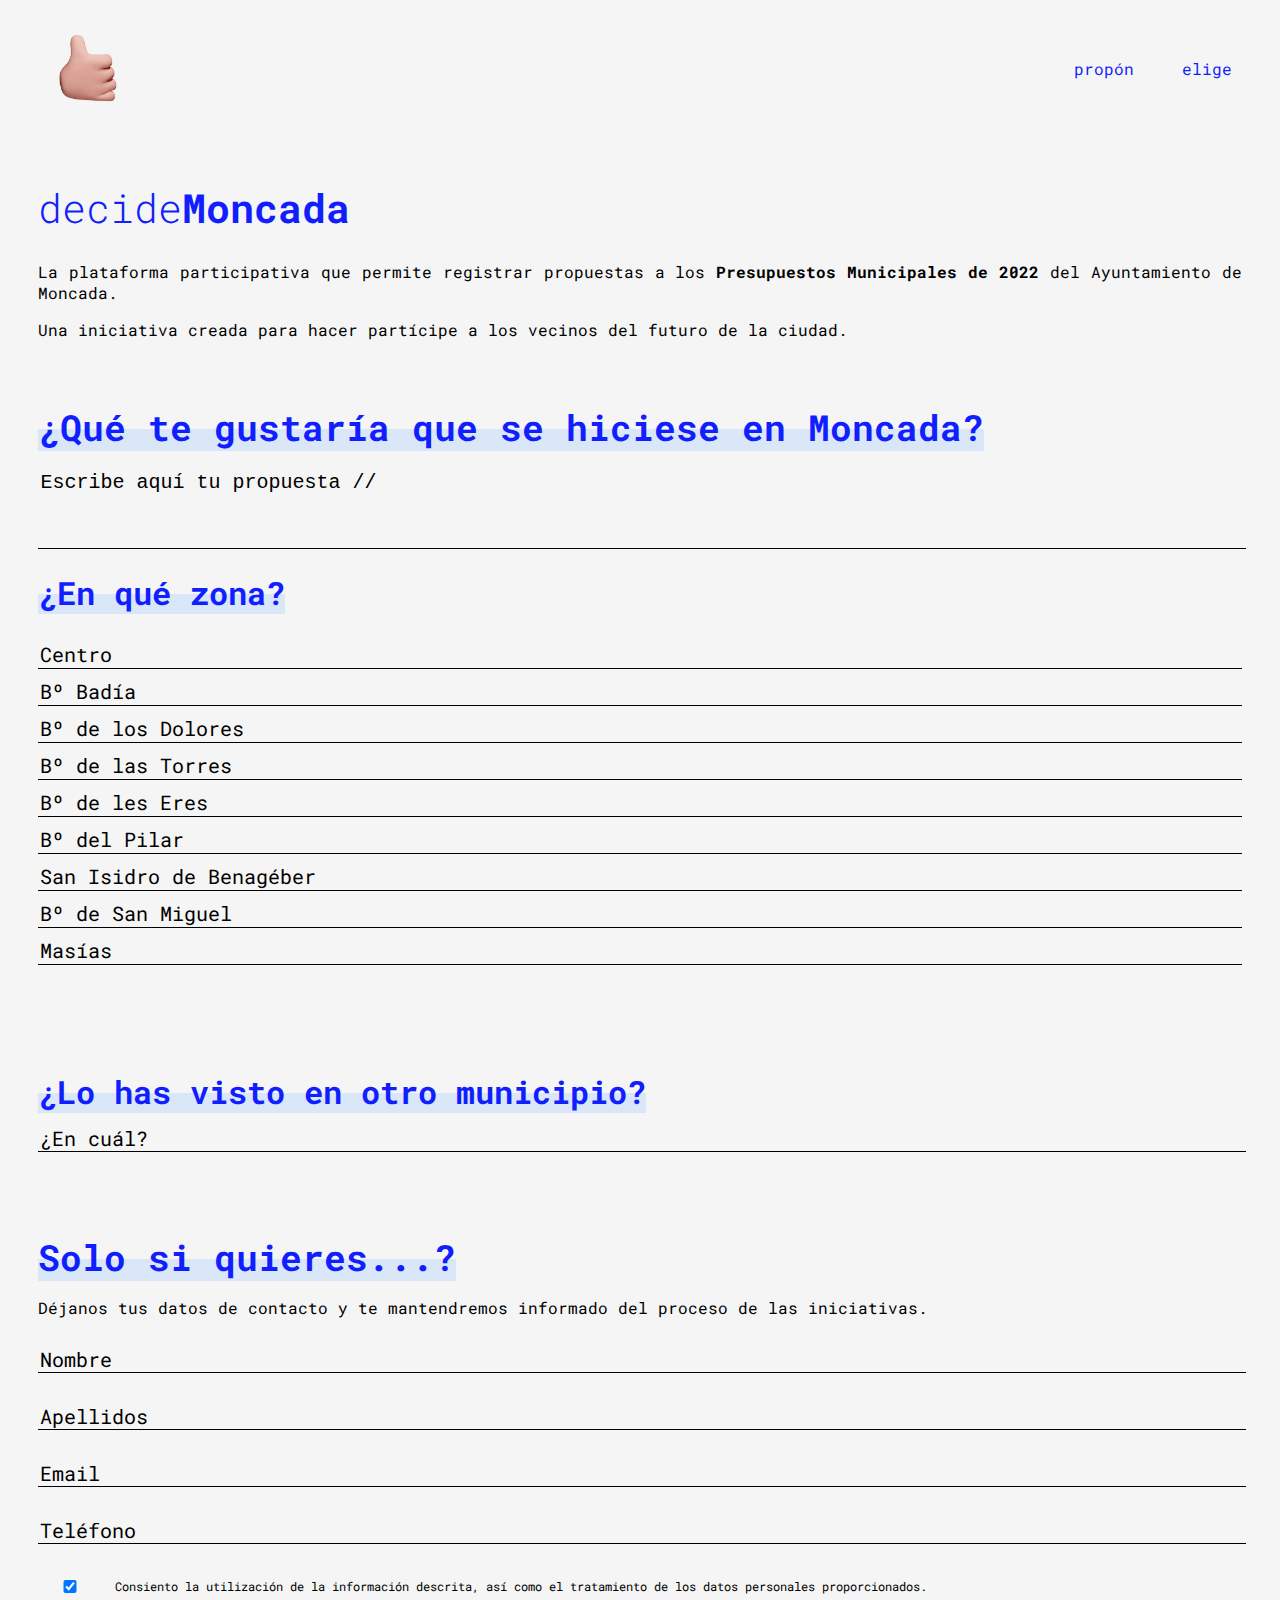
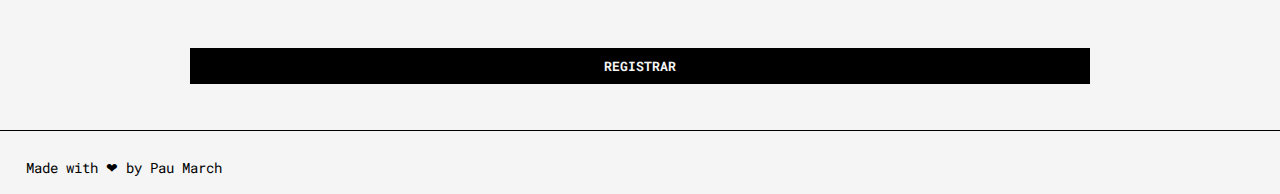
<file: index.html>
<!DOCTYPE html>
<html lang="en">
  <head>
    <meta charset="UTF-8" />
    <meta http-equiv="X-UA-Compatible" content="IE=edge" />
    <meta name="viewport" content="width=device-width, initial-scale=1.0" />

    <!-- favicon -->

    <link
      rel="apple-touch-icon"
      sizes="57x57"
      href="./assets/favicon/apple-icon-57x57.png"
    />
    <link
      rel="apple-touch-icon"
      sizes="60x60"
      href="./assets/favicon/apple-icon-60x60.png"
    />
    <link
      rel="apple-touch-icon"
      sizes="72x72"
      href="./assets/favicon/apple-icon-72x72.png"
    />
    <link
      rel="apple-touch-icon"
      sizes="76x76"
      href="./assets/favicon/apple-icon-76x76.png"
    />
    <link
      rel="apple-touch-icon"
      sizes="114x114"
      href="./assets/favicon/apple-icon-114x114.png"
    />
    <link
      rel="apple-touch-icon"
      sizes="120x120"
      href="./assets/favicon/apple-icon-120x120.png"
    />
    <link
      rel="apple-touch-icon"
      sizes="144x144"
      href="./assets/favicon/apple-icon-144x144.png"
    />
    <link
      rel="apple-touch-icon"
      sizes="152x152"
      href="./assets/favicon/apple-icon-152x152.png"
    />
    <link
      rel="apple-touch-icon"
      sizes="180x180"
      href="./assets/favicon/apple-icon-180x180.png"
    />
    <link
      rel="icon"
      type="image/png"
      sizes="192x192"
      href="./assets/favicon/android-icon-192x192.png"
    />
    <link
      rel="icon"
      type="image/png"
      sizes="32x32"
      href="./assets/favicon/favicon-32x32.png"
    />
    <link
      rel="icon"
      type="image/png"
      sizes="96x96"
      href="./assets/favicon/favicon-96x96.png"
    />
    <link
      rel="icon"
      type="image/png"
      sizes="16x16"
      href="./assets/favicon/favicon-16x16.png"
    />
    <link rel="manifest" href="/manifest.json" />
    <meta name="msapplication-TileColor" content="#ffffff" />
    <meta
      name="msapplication-TileImage"
      content="./assets/favicon/ms-icon-144x144.png"
    />
    <meta name="theme-color" content="#ffffff" />

    <!-- title -->

    <title>decide Moncada</title>

    <!-- CSS -->

    <link rel="stylesheet" href="/assets/styles/styles.css" />

    <!-- fonts -->

    <link rel="preconnect" href="https://fonts.googleapis.com" />
    <link rel="preconnect" href="https://fonts.gstatic.com" crossorigin />

    <link
      href="https://fonts.googleapis.com/css2?family=Roboto+Mono:wght@300;400;600&display=swap"
      rel="stylesheet"
    />
  </head>

  <body>
    <header>
      <nav class="navbar">
        <a href="/" class="logo">
          <img src="/assets/images/hands/like.png" alt="decide Moncada Logotipo" />
        </a>
        <ul>
          <li><a href="/">Propón</a></li>
          <li><a href="#">Elige</a></li>
        </ul>
      </nav>
    </header>
    <main>
      <form action="/" class="propuesta">
        
        <!-- decideMoncada -->

        <div class="section">
          <div>
            <h1 class=""><span>decide</span>Moncada</h1>
            <p>
              La plataforma participativa que permite registrar propuestas a los
              <strong>Presupuestos Municipales de 2022</strong> del Ayuntamiento de Moncada.
            </p>
            <p>
              Una iniciativa creada para hacer partícipe a los vecinos del futuro de
              la ciudad.
            </p>
          </div>
        </div>

        <!-- Escribe tu propuesta -->

        <div class="section">
          <div>
            <h2 class="underline">
              ¿Qué te gustaría que se hiciese en Moncada?
            </h2>
            <textarea
              rows="5"
              placeholder="Escribe aquí tu propuesta //"
            ></textarea>
          </div>
          <div>
            <h3 class="underline">
              <label for="zonas">¿En qué zona?</label>
            </h3>
            <select id="zonas" name="zonas" size="15" class="zonas">
              <option value="centro">Centro</option>
              <option value="badia">Bº Badía</option>
              <option value="badia">Bº de los Dolores</option>
              <option value="torres">Bº de las Torres</option>
              <option value="torres">Bº de les Eres</option>
              <option value="pilar">Bº del Pilar</option>
              <option value="sanisidro">San Isidro de Benagéber</option>
              <option value="sanmiguel">Bº de San Miguel</option>
              <option value="masias">Masías</option>
            </select>
            <h3 class="underline">
              <label for="otrosMunicipios">
                ¿Lo has visto en otro municipio?
              </label>
            </h3>
            <input type="text" name="otrosMunicipios" placeholder="¿En cuál?" />
          </div>
        </div>

        <!-- ¿Quieres que te avisemos? -->

        <div class="section">
          <h2 class="underline">Solo si quieres...?</h2>
          <p>
            Déjanos tus datos de contacto y te mantendremos informado del
            proceso de las iniciativas.
          </p>

          <input type="text" name="name" placeholder="Nombre" />
          <input type="text" name="name" placeholder="Apellidos" />

          <input type="email" name="email" placeholder="Email" />
          <input type="text" name="phone" placeholder="Teléfono" />

          <div class="checkbox">
            <input type="checkbox" id="exampleCheck" checked />
            <label for="exampleCheck"
              >Consiento la utilización de la información descrita, así como el
              tratamiento de los datos personales proporcionados.
            </label>
          </div>
        </div>
        <div class="btn">
          <button type="submit" href="/">Registrar</button>
        </div>
      </form>
    </main>

    <!-- footer section -->

    <footer>
      <div>
        <p class="footer-text">Made with &#x2764; by Pau March</p>
      </div>
    </footer>
  </body>
</html>
</file>
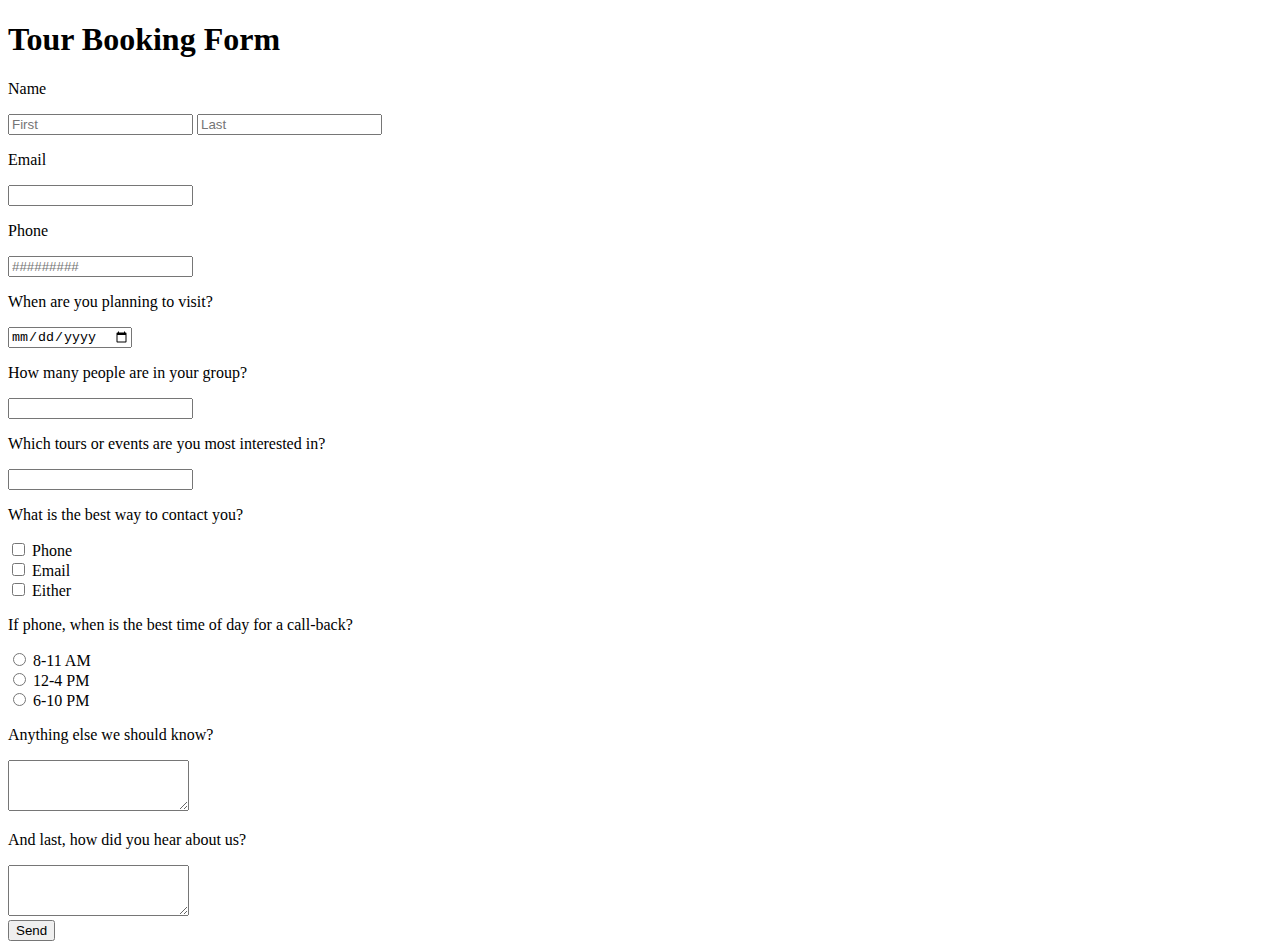
<file: no.html>
<!DOCTYPE html>
<html>
  <head>
    <title>Tour Booking Form</title>
    <link href="https://fonts.googleapis.com/css?family=Roboto:300,400,500,700" rel="stylesheet">
    <link rel="stylesheet" href="https://use.fontawesome.com/releases/v5.5.0/css/all.css" integrity="sha384-B4dIYHKNBt8Bc12p+WXckhzcICo0wtJAoU8YZTY5qE0Id1GSseTk6S+L3BlXeVIU" crossorigin="anonymous">
  </head>
  <body>
    <div class="testbox">
      <form action="/">
        <div class="banner">
          <h1>Tour Booking Form</h1>
        </div>
        <div class="item">
          <p>Name</p>
          <div class="name-item">
            <input type="text" name="name" placeholder="First" />
            <input type="text" name="name" placeholder="Last" />
          </div>
        </div>
        <div class="item">
          <p>Email</p>
          <input type="email" name="email"/>
        </div>
        <div class="item">
          <p>Phone</p>
          <input type="text" name="phone" placeholder="#########"/>
        </div>
        <div class="item">
          <p>When are you planning to visit?</p>
          <input type="date" name="bdate" required/>
          <i class="fas fa-calendar-alt"></i>
        </div>
        <div class="item">
          <p>How many people are in your group?</p>
          <input type="text" name="language"/>
        </div>
        <div class="item">
          <p>Which tours or events are you most interested in?</p>
          <input type="text" name="language"/>
        </div>
        <div class="question">
          <p>What is the best way to contact you?</p>
          <div class="question-answer">
            <div>
              <input type="checkbox" value="none" id="checkbox_1" name="contact1"/>
              <label for="checkbox_1" class="checkbox"><span>Phone</span></label>
            </div>
            <div>
              <input type="checkbox" value="none" id="checkbox_2" name="contact2"/>
              <label for="checkbox_2" class="checkbox"><span>Email</span></label>
            </div>
            <div>
              <input type="checkbox" value="none" id="checkbox_3" name="contact3"/>
              <label for="checkbox_3" class="checkbox"><span>Either</span></label>
            </div>
          </div>
        </div>
        <div class="question">
          <p>If phone, when is the best time of day for a call-back?</p>
          <div class="question-answer">
            <div>
              <input type="radio" value="none" id="radio_4" name="time"/>
              <label for="radio_4" class="radio"><span>8-11 AM</span></label>
            </div>
            <div>
              <input type="radio" value="none" id="radio_5" name="time"/>
              <label for="radio_5" class="radio"><span>12-4 PM</span></label>
            </div>
            <div>
              <input type="radio" value="none" id="radio_6" name="time"/>
              <label for="radio_6" class="radio"><span>6-10 PM</span></label>
            </div>
          </div>
        </div>
        <div class="item">
          <p>Anything else we should know?</p>
          <textarea rows="3"></textarea>
        </div>
        <div class="item">
          <p>And last, how did you hear about us?</p>
          <textarea rows="3"></textarea>
        </div>
        <div class="btn-block">
          <button type="submit" href="/">Send</button>
        </div>
      </form>
    </div>
  </body>
</html>
</file>
<file: assets/styles/styles.css>
nav {
  width: 100%;
  padding-top: 2vh;
  display: -webkit-box;
  display: -ms-flexbox;
  display: flex;
  -webkit-box-pack: justify;
      -ms-flex-pack: justify;
          justify-content: space-between;
  -webkit-box-align: center;
      -ms-flex-align: center;
          align-items: center;
}

nav .logo {
  display: -webkit-inline-box;
  display: -ms-inline-flexbox;
  display: inline-flex;
  margin-left: 3vw;
}

nav ul {
  list-style: none;
  display: -webkit-box;
  display: -ms-flexbox;
  display: flex;
}

nav li {
  display: inline-block;
  text-decoration: none;
  margin-right: 3rem;
  color: #111fff;
}

nav li a {
  color: #111fff;
}

nav li a:active {
  text-decoration: underline;
}

nav li a:hover {
  text-decoration: underline;
}

nav img {
  width: 100px;
  vertical-align: middle;
}

body {
  font-family: "Roboto Mono", monospace;
  font-weight: 400;
}

body ::-webkit-input-placeholder {
  font-size: 1.5em;
}

body :-ms-input-placeholder {
  font-size: 1.5em;
}

body ::-ms-input-placeholder {
  font-size: 1.5em;
}

body ::placeholder {
  font-size: 1.5em;
}

body option {
  font-size: 1.5em;
}

body h1 {
  font-weight: bold;
  font-size: 2.5em;
  color: #111fff;
}

body h1 span {
  font-weight: 300;
}

body h2 {
  font-weight: bold;
  font-size: 2.25em;
  color: #111fff;
}

body h3 {
  font-weight: bold;
  font-size: 2em;
  color: #111fff;
}

body h4 {
  font-weight: bold;
  font-size: 2em;
  color: #111fff;
}

body h5 {
  font-weight: bold;
  font-size: 2em;
  color: #111fff;
}

body h6 {
  font-weight: bold;
  font-size: 2em;
  color: #111fff;
}

body li {
  text-transform: lowercase;
}

body a {
  font-weight: normal;
  font-size: 1rem;
  -webkit-text-decoration-line: none;
          text-decoration-line: none;
}

body p {
  text-align: justify;
}

body select {
  font-size: 0.9 rem;
  font-family: "Roboto Mono", monospace;
}

body input {
  font-size: 0.9 rem;
  font-family: "Roboto Mono", monospace;
}

body button {
  font-size: 1 rem;
  font-weight: 700;
  font-family: "Roboto Mono", monospace;
  text-transform: uppercase;
}

body button:hover {
  background-color: whitesmoke;
  border: solid #111fff 2px;
  color: #111fff;
}

body .underline {
  background-image: linear-gradient(transparent calc(65% - 5px), rgba(163, 203, 255, 0.342) 5px);
  background-size: cover;
  background-repeat: no-repeat;
  display: inline;
}

body .underline h1 {
  font-weight: bold;
  font-size: 9vw;
}

body .underline h1 span {
  font-weight: 300;
}

body .footer-text {
  font-size: 0.875rem;
}

.section {
  margin-top: 7vh;
}

::-webkit-input-placeholder {
  color: #000;
  opacity: 1;
}

:-ms-input-placeholder {
  color: #000;
  opacity: 1;
}

::-ms-input-placeholder {
  color: #000;
  opacity: 1;
}

::placeholder {
  color: #000;
  opacity: 1;
}

textarea {
  width: 100%;
  border: none;
  background-color: whitesmoke;
  resize: none;
  margin: 2vh 0 2vh 0;
  border-bottom: solid #000;
  border-bottom-width: 0.1rem;
}

input {
  border: none;
  width: 100%;
  background-color: whitesmoke;
  resize: none;
  margin: 2vh 0 2vh 0;
  border-bottom: solid #000;
  border-bottom-width: 0.1rem;
}

.form-inline {
  display: -webkit-inline-box;
  display: -ms-inline-flexbox;
  display: inline-flex;
}

select {
  width: 100%;
  border: none;
  color: #000;
  background-color: whitesmoke;
  resize: none;
  margin: 2vh 0 2vh 0;
}

select option {
  margin-top: 1vh;
  border-bottom: solid #000;
  border-bottom-width: 0.1rem;
}

button {
  width: 75%;
  border: solid whitesmoke;
  border-width: 0.1rem;
  background-color: #000;
  resize: none;
  padding: 1vh 0 1vh 0;
  color: whitesmoke;
}

.btn {
  display: -webkit-box;
  display: -ms-flexbox;
  display: flex;
  margin-top: 4vh;
  -webkit-box-pack: center;
      -ms-flex-pack: center;
          justify-content: center;
}

.checkbox {
  display: -webkit-box;
  display: -ms-flexbox;
  display: flex;
  -webkit-box-align: center;
      -ms-flex-align: center;
          align-items: center;
}

.checkbox input {
  display: -webkit-inline-box;
  display: -ms-inline-flexbox;
  display: inline-flex;
  width: 5vw;
}

.checkbox label {
  font-size: .75rem;
  margin-left: 1vw;
}

/*!
 * Font Awesome Free 5.15.4 by @fontawesome - https://fontawesome.com
 * License - https://fontawesome.com/license/free (Icons: CC BY 4.0, Fonts: SIL OFL 1.1, Code: MIT License)
 */
.fa,
.fas,
.far,
.fal,
.fad,
.fab {
  -moz-osx-font-smoothing: grayscale;
  -webkit-font-smoothing: antialiased;
  display: inline-block;
  font-style: normal;
  font-variant: normal;
  text-rendering: auto;
  line-height: 1;
}

.fa-lg {
  font-size: 1.33333em;
  line-height: 0.75em;
  vertical-align: -.0667em;
}

.fa-xs {
  font-size: .75em;
}

.fa-sm {
  font-size: .875em;
}

.fa-1x {
  font-size: 1em;
}

.fa-2x {
  font-size: 2em;
}

.fa-3x {
  font-size: 3em;
}

.fa-4x {
  font-size: 4em;
}

.fa-5x {
  font-size: 5em;
}

.fa-6x {
  font-size: 6em;
}

.fa-7x {
  font-size: 7em;
}

.fa-8x {
  font-size: 8em;
}

.fa-9x {
  font-size: 9em;
}

.fa-10x {
  font-size: 10em;
}

.fa-fw {
  text-align: center;
  width: 1.25em;
}

.fa-ul {
  list-style-type: none;
  margin-left: 2.5em;
  padding-left: 0;
}

.fa-ul > li {
  position: relative;
}

.fa-li {
  left: -2em;
  position: absolute;
  text-align: center;
  width: 2em;
  line-height: inherit;
}

.fa-border {
  border: solid 0.08em #eee;
  border-radius: .1em;
  padding: .2em .25em .15em;
}

.fa-pull-left {
  float: left;
}

.fa-pull-right {
  float: right;
}

.fa.fa-pull-left,
.fas.fa-pull-left,
.far.fa-pull-left,
.fal.fa-pull-left,
.fab.fa-pull-left {
  margin-right: .3em;
}

.fa.fa-pull-right,
.fas.fa-pull-right,
.far.fa-pull-right,
.fal.fa-pull-right,
.fab.fa-pull-right {
  margin-left: .3em;
}

.fa-spin {
  -webkit-animation: fa-spin 2s infinite linear;
          animation: fa-spin 2s infinite linear;
}

.fa-pulse {
  -webkit-animation: fa-spin 1s infinite steps(8);
          animation: fa-spin 1s infinite steps(8);
}

@-webkit-keyframes fa-spin {
  0% {
    -webkit-transform: rotate(0deg);
            transform: rotate(0deg);
  }
  100% {
    -webkit-transform: rotate(360deg);
            transform: rotate(360deg);
  }
}

@keyframes fa-spin {
  0% {
    -webkit-transform: rotate(0deg);
            transform: rotate(0deg);
  }
  100% {
    -webkit-transform: rotate(360deg);
            transform: rotate(360deg);
  }
}

.fa-rotate-90 {
  -ms-filter: "progid:DXImageTransform.Microsoft.BasicImage(rotation=1)";
  -webkit-transform: rotate(90deg);
          transform: rotate(90deg);
}

.fa-rotate-180 {
  -ms-filter: "progid:DXImageTransform.Microsoft.BasicImage(rotation=2)";
  -webkit-transform: rotate(180deg);
          transform: rotate(180deg);
}

.fa-rotate-270 {
  -ms-filter: "progid:DXImageTransform.Microsoft.BasicImage(rotation=3)";
  -webkit-transform: rotate(270deg);
          transform: rotate(270deg);
}

.fa-flip-horizontal {
  -ms-filter: "progid:DXImageTransform.Microsoft.BasicImage(rotation=0, mirror=1)";
  -webkit-transform: scale(-1, 1);
          transform: scale(-1, 1);
}

.fa-flip-vertical {
  -ms-filter: "progid:DXImageTransform.Microsoft.BasicImage(rotation=2, mirror=1)";
  -webkit-transform: scale(1, -1);
          transform: scale(1, -1);
}

.fa-flip-both, .fa-flip-horizontal.fa-flip-vertical {
  -ms-filter: "progid:DXImageTransform.Microsoft.BasicImage(rotation=2, mirror=1)";
  -webkit-transform: scale(-1, -1);
          transform: scale(-1, -1);
}

:root .fa-rotate-90,
:root .fa-rotate-180,
:root .fa-rotate-270,
:root .fa-flip-horizontal,
:root .fa-flip-vertical,
:root .fa-flip-both {
  -webkit-filter: none;
          filter: none;
}

.fa-stack {
  display: inline-block;
  height: 2em;
  line-height: 2em;
  position: relative;
  vertical-align: middle;
  width: 2.5em;
}

.fa-stack-1x,
.fa-stack-2x {
  left: 0;
  position: absolute;
  text-align: center;
  width: 100%;
}

.fa-stack-1x {
  line-height: inherit;
}

.fa-stack-2x {
  font-size: 2em;
}

.fa-inverse {
  color: #fff;
}

/* Font Awesome uses the Unicode Private Use Area (PUA) to ensure screen
readers do not read off random characters that represent icons */
.fa-500px:before {
  content: "\f26e";
}

.fa-accessible-icon:before {
  content: "\f368";
}

.fa-accusoft:before {
  content: "\f369";
}

.fa-acquisitions-incorporated:before {
  content: "\f6af";
}

.fa-ad:before {
  content: "\f641";
}

.fa-address-book:before {
  content: "\f2b9";
}

.fa-address-card:before {
  content: "\f2bb";
}

.fa-adjust:before {
  content: "\f042";
}

.fa-adn:before {
  content: "\f170";
}

.fa-adversal:before {
  content: "\f36a";
}

.fa-affiliatetheme:before {
  content: "\f36b";
}

.fa-air-freshener:before {
  content: "\f5d0";
}

.fa-airbnb:before {
  content: "\f834";
}

.fa-algolia:before {
  content: "\f36c";
}

.fa-align-center:before {
  content: "\f037";
}

.fa-align-justify:before {
  content: "\f039";
}

.fa-align-left:before {
  content: "\f036";
}

.fa-align-right:before {
  content: "\f038";
}

.fa-alipay:before {
  content: "\f642";
}

.fa-allergies:before {
  content: "\f461";
}

.fa-amazon:before {
  content: "\f270";
}

.fa-amazon-pay:before {
  content: "\f42c";
}

.fa-ambulance:before {
  content: "\f0f9";
}

.fa-american-sign-language-interpreting:before {
  content: "\f2a3";
}

.fa-amilia:before {
  content: "\f36d";
}

.fa-anchor:before {
  content: "\f13d";
}

.fa-android:before {
  content: "\f17b";
}

.fa-angellist:before {
  content: "\f209";
}

.fa-angle-double-down:before {
  content: "\f103";
}

.fa-angle-double-left:before {
  content: "\f100";
}

.fa-angle-double-right:before {
  content: "\f101";
}

.fa-angle-double-up:before {
  content: "\f102";
}

.fa-angle-down:before {
  content: "\f107";
}

.fa-angle-left:before {
  content: "\f104";
}

.fa-angle-right:before {
  content: "\f105";
}

.fa-angle-up:before {
  content: "\f106";
}

.fa-angry:before {
  content: "\f556";
}

.fa-angrycreative:before {
  content: "\f36e";
}

.fa-angular:before {
  content: "\f420";
}

.fa-ankh:before {
  content: "\f644";
}

.fa-app-store:before {
  content: "\f36f";
}

.fa-app-store-ios:before {
  content: "\f370";
}

.fa-apper:before {
  content: "\f371";
}

.fa-apple:before {
  content: "\f179";
}

.fa-apple-alt:before {
  content: "\f5d1";
}

.fa-apple-pay:before {
  content: "\f415";
}

.fa-archive:before {
  content: "\f187";
}

.fa-archway:before {
  content: "\f557";
}

.fa-arrow-alt-circle-down:before {
  content: "\f358";
}

.fa-arrow-alt-circle-left:before {
  content: "\f359";
}

.fa-arrow-alt-circle-right:before {
  content: "\f35a";
}

.fa-arrow-alt-circle-up:before {
  content: "\f35b";
}

.fa-arrow-circle-down:before {
  content: "\f0ab";
}

.fa-arrow-circle-left:before {
  content: "\f0a8";
}

.fa-arrow-circle-right:before {
  content: "\f0a9";
}

.fa-arrow-circle-up:before {
  content: "\f0aa";
}

.fa-arrow-down:before {
  content: "\f063";
}

.fa-arrow-left:before {
  content: "\f060";
}

.fa-arrow-right:before {
  content: "\f061";
}

.fa-arrow-up:before {
  content: "\f062";
}

.fa-arrows-alt:before {
  content: "\f0b2";
}

.fa-arrows-alt-h:before {
  content: "\f337";
}

.fa-arrows-alt-v:before {
  content: "\f338";
}

.fa-artstation:before {
  content: "\f77a";
}

.fa-assistive-listening-systems:before {
  content: "\f2a2";
}

.fa-asterisk:before {
  content: "\f069";
}

.fa-asymmetrik:before {
  content: "\f372";
}

.fa-at:before {
  content: "\f1fa";
}

.fa-atlas:before {
  content: "\f558";
}

.fa-atlassian:before {
  content: "\f77b";
}

.fa-atom:before {
  content: "\f5d2";
}

.fa-audible:before {
  content: "\f373";
}

.fa-audio-description:before {
  content: "\f29e";
}

.fa-autoprefixer:before {
  content: "\f41c";
}

.fa-avianex:before {
  content: "\f374";
}

.fa-aviato:before {
  content: "\f421";
}

.fa-award:before {
  content: "\f559";
}

.fa-aws:before {
  content: "\f375";
}

.fa-baby:before {
  content: "\f77c";
}

.fa-baby-carriage:before {
  content: "\f77d";
}

.fa-backspace:before {
  content: "\f55a";
}

.fa-backward:before {
  content: "\f04a";
}

.fa-bacon:before {
  content: "\f7e5";
}

.fa-bacteria:before {
  content: "\e059";
}

.fa-bacterium:before {
  content: "\e05a";
}

.fa-bahai:before {
  content: "\f666";
}

.fa-balance-scale:before {
  content: "\f24e";
}

.fa-balance-scale-left:before {
  content: "\f515";
}

.fa-balance-scale-right:before {
  content: "\f516";
}

.fa-ban:before {
  content: "\f05e";
}

.fa-band-aid:before {
  content: "\f462";
}

.fa-bandcamp:before {
  content: "\f2d5";
}

.fa-barcode:before {
  content: "\f02a";
}

.fa-bars:before {
  content: "\f0c9";
}

.fa-baseball-ball:before {
  content: "\f433";
}

.fa-basketball-ball:before {
  content: "\f434";
}

.fa-bath:before {
  content: "\f2cd";
}

.fa-battery-empty:before {
  content: "\f244";
}

.fa-battery-full:before {
  content: "\f240";
}

.fa-battery-half:before {
  content: "\f242";
}

.fa-battery-quarter:before {
  content: "\f243";
}

.fa-battery-three-quarters:before {
  content: "\f241";
}

.fa-battle-net:before {
  content: "\f835";
}

.fa-bed:before {
  content: "\f236";
}

.fa-beer:before {
  content: "\f0fc";
}

.fa-behance:before {
  content: "\f1b4";
}

.fa-behance-square:before {
  content: "\f1b5";
}

.fa-bell:before {
  content: "\f0f3";
}

.fa-bell-slash:before {
  content: "\f1f6";
}

.fa-bezier-curve:before {
  content: "\f55b";
}

.fa-bible:before {
  content: "\f647";
}

.fa-bicycle:before {
  content: "\f206";
}

.fa-biking:before {
  content: "\f84a";
}

.fa-bimobject:before {
  content: "\f378";
}

.fa-binoculars:before {
  content: "\f1e5";
}

.fa-biohazard:before {
  content: "\f780";
}

.fa-birthday-cake:before {
  content: "\f1fd";
}

.fa-bitbucket:before {
  content: "\f171";
}

.fa-bitcoin:before {
  content: "\f379";
}

.fa-bity:before {
  content: "\f37a";
}

.fa-black-tie:before {
  content: "\f27e";
}

.fa-blackberry:before {
  content: "\f37b";
}

.fa-blender:before {
  content: "\f517";
}

.fa-blender-phone:before {
  content: "\f6b6";
}

.fa-blind:before {
  content: "\f29d";
}

.fa-blog:before {
  content: "\f781";
}

.fa-blogger:before {
  content: "\f37c";
}

.fa-blogger-b:before {
  content: "\f37d";
}

.fa-bluetooth:before {
  content: "\f293";
}

.fa-bluetooth-b:before {
  content: "\f294";
}

.fa-bold:before {
  content: "\f032";
}

.fa-bolt:before {
  content: "\f0e7";
}

.fa-bomb:before {
  content: "\f1e2";
}

.fa-bone:before {
  content: "\f5d7";
}

.fa-bong:before {
  content: "\f55c";
}

.fa-book:before {
  content: "\f02d";
}

.fa-book-dead:before {
  content: "\f6b7";
}

.fa-book-medical:before {
  content: "\f7e6";
}

.fa-book-open:before {
  content: "\f518";
}

.fa-book-reader:before {
  content: "\f5da";
}

.fa-bookmark:before {
  content: "\f02e";
}

.fa-bootstrap:before {
  content: "\f836";
}

.fa-border-all:before {
  content: "\f84c";
}

.fa-border-none:before {
  content: "\f850";
}

.fa-border-style:before {
  content: "\f853";
}

.fa-bowling-ball:before {
  content: "\f436";
}

.fa-box:before {
  content: "\f466";
}

.fa-box-open:before {
  content: "\f49e";
}

.fa-box-tissue:before {
  content: "\e05b";
}

.fa-boxes:before {
  content: "\f468";
}

.fa-braille:before {
  content: "\f2a1";
}

.fa-brain:before {
  content: "\f5dc";
}

.fa-bread-slice:before {
  content: "\f7ec";
}

.fa-briefcase:before {
  content: "\f0b1";
}

.fa-briefcase-medical:before {
  content: "\f469";
}

.fa-broadcast-tower:before {
  content: "\f519";
}

.fa-broom:before {
  content: "\f51a";
}

.fa-brush:before {
  content: "\f55d";
}

.fa-btc:before {
  content: "\f15a";
}

.fa-buffer:before {
  content: "\f837";
}

.fa-bug:before {
  content: "\f188";
}

.fa-building:before {
  content: "\f1ad";
}

.fa-bullhorn:before {
  content: "\f0a1";
}

.fa-bullseye:before {
  content: "\f140";
}

.fa-burn:before {
  content: "\f46a";
}

.fa-buromobelexperte:before {
  content: "\f37f";
}

.fa-bus:before {
  content: "\f207";
}

.fa-bus-alt:before {
  content: "\f55e";
}

.fa-business-time:before {
  content: "\f64a";
}

.fa-buy-n-large:before {
  content: "\f8a6";
}

.fa-buysellads:before {
  content: "\f20d";
}

.fa-calculator:before {
  content: "\f1ec";
}

.fa-calendar:before {
  content: "\f133";
}

.fa-calendar-alt:before {
  content: "\f073";
}

.fa-calendar-check:before {
  content: "\f274";
}

.fa-calendar-day:before {
  content: "\f783";
}

.fa-calendar-minus:before {
  content: "\f272";
}

.fa-calendar-plus:before {
  content: "\f271";
}

.fa-calendar-times:before {
  content: "\f273";
}

.fa-calendar-week:before {
  content: "\f784";
}

.fa-camera:before {
  content: "\f030";
}

.fa-camera-retro:before {
  content: "\f083";
}

.fa-campground:before {
  content: "\f6bb";
}

.fa-canadian-maple-leaf:before {
  content: "\f785";
}

.fa-candy-cane:before {
  content: "\f786";
}

.fa-cannabis:before {
  content: "\f55f";
}

.fa-capsules:before {
  content: "\f46b";
}

.fa-car:before {
  content: "\f1b9";
}

.fa-car-alt:before {
  content: "\f5de";
}

.fa-car-battery:before {
  content: "\f5df";
}

.fa-car-crash:before {
  content: "\f5e1";
}

.fa-car-side:before {
  content: "\f5e4";
}

.fa-caravan:before {
  content: "\f8ff";
}

.fa-caret-down:before {
  content: "\f0d7";
}

.fa-caret-left:before {
  content: "\f0d9";
}

.fa-caret-right:before {
  content: "\f0da";
}

.fa-caret-square-down:before {
  content: "\f150";
}

.fa-caret-square-left:before {
  content: "\f191";
}

.fa-caret-square-right:before {
  content: "\f152";
}

.fa-caret-square-up:before {
  content: "\f151";
}

.fa-caret-up:before {
  content: "\f0d8";
}

.fa-carrot:before {
  content: "\f787";
}

.fa-cart-arrow-down:before {
  content: "\f218";
}

.fa-cart-plus:before {
  content: "\f217";
}

.fa-cash-register:before {
  content: "\f788";
}

.fa-cat:before {
  content: "\f6be";
}

.fa-cc-amazon-pay:before {
  content: "\f42d";
}

.fa-cc-amex:before {
  content: "\f1f3";
}

.fa-cc-apple-pay:before {
  content: "\f416";
}

.fa-cc-diners-club:before {
  content: "\f24c";
}

.fa-cc-discover:before {
  content: "\f1f2";
}

.fa-cc-jcb:before {
  content: "\f24b";
}

.fa-cc-mastercard:before {
  content: "\f1f1";
}

.fa-cc-paypal:before {
  content: "\f1f4";
}

.fa-cc-stripe:before {
  content: "\f1f5";
}

.fa-cc-visa:before {
  content: "\f1f0";
}

.fa-centercode:before {
  content: "\f380";
}

.fa-centos:before {
  content: "\f789";
}

.fa-certificate:before {
  content: "\f0a3";
}

.fa-chair:before {
  content: "\f6c0";
}

.fa-chalkboard:before {
  content: "\f51b";
}

.fa-chalkboard-teacher:before {
  content: "\f51c";
}

.fa-charging-station:before {
  content: "\f5e7";
}

.fa-chart-area:before {
  content: "\f1fe";
}

.fa-chart-bar:before {
  content: "\f080";
}

.fa-chart-line:before {
  content: "\f201";
}

.fa-chart-pie:before {
  content: "\f200";
}

.fa-check:before {
  content: "\f00c";
}

.fa-check-circle:before {
  content: "\f058";
}

.fa-check-double:before {
  content: "\f560";
}

.fa-check-square:before {
  content: "\f14a";
}

.fa-cheese:before {
  content: "\f7ef";
}

.fa-chess:before {
  content: "\f439";
}

.fa-chess-bishop:before {
  content: "\f43a";
}

.fa-chess-board:before {
  content: "\f43c";
}

.fa-chess-king:before {
  content: "\f43f";
}

.fa-chess-knight:before {
  content: "\f441";
}

.fa-chess-pawn:before {
  content: "\f443";
}

.fa-chess-queen:before {
  content: "\f445";
}

.fa-chess-rook:before {
  content: "\f447";
}

.fa-chevron-circle-down:before {
  content: "\f13a";
}

.fa-chevron-circle-left:before {
  content: "\f137";
}

.fa-chevron-circle-right:before {
  content: "\f138";
}

.fa-chevron-circle-up:before {
  content: "\f139";
}

.fa-chevron-down:before {
  content: "\f078";
}

.fa-chevron-left:before {
  content: "\f053";
}

.fa-chevron-right:before {
  content: "\f054";
}

.fa-chevron-up:before {
  content: "\f077";
}

.fa-child:before {
  content: "\f1ae";
}

.fa-chrome:before {
  content: "\f268";
}

.fa-chromecast:before {
  content: "\f838";
}

.fa-church:before {
  content: "\f51d";
}

.fa-circle:before {
  content: "\f111";
}

.fa-circle-notch:before {
  content: "\f1ce";
}

.fa-city:before {
  content: "\f64f";
}

.fa-clinic-medical:before {
  content: "\f7f2";
}

.fa-clipboard:before {
  content: "\f328";
}

.fa-clipboard-check:before {
  content: "\f46c";
}

.fa-clipboard-list:before {
  content: "\f46d";
}

.fa-clock:before {
  content: "\f017";
}

.fa-clone:before {
  content: "\f24d";
}

.fa-closed-captioning:before {
  content: "\f20a";
}

.fa-cloud:before {
  content: "\f0c2";
}

.fa-cloud-download-alt:before {
  content: "\f381";
}

.fa-cloud-meatball:before {
  content: "\f73b";
}

.fa-cloud-moon:before {
  content: "\f6c3";
}

.fa-cloud-moon-rain:before {
  content: "\f73c";
}

.fa-cloud-rain:before {
  content: "\f73d";
}

.fa-cloud-showers-heavy:before {
  content: "\f740";
}

.fa-cloud-sun:before {
  content: "\f6c4";
}

.fa-cloud-sun-rain:before {
  content: "\f743";
}

.fa-cloud-upload-alt:before {
  content: "\f382";
}

.fa-cloudflare:before {
  content: "\e07d";
}

.fa-cloudscale:before {
  content: "\f383";
}

.fa-cloudsmith:before {
  content: "\f384";
}

.fa-cloudversify:before {
  content: "\f385";
}

.fa-cocktail:before {
  content: "\f561";
}

.fa-code:before {
  content: "\f121";
}

.fa-code-branch:before {
  content: "\f126";
}

.fa-codepen:before {
  content: "\f1cb";
}

.fa-codiepie:before {
  content: "\f284";
}

.fa-coffee:before {
  content: "\f0f4";
}

.fa-cog:before {
  content: "\f013";
}

.fa-cogs:before {
  content: "\f085";
}

.fa-coins:before {
  content: "\f51e";
}

.fa-columns:before {
  content: "\f0db";
}

.fa-comment:before {
  content: "\f075";
}

.fa-comment-alt:before {
  content: "\f27a";
}

.fa-comment-dollar:before {
  content: "\f651";
}

.fa-comment-dots:before {
  content: "\f4ad";
}

.fa-comment-medical:before {
  content: "\f7f5";
}

.fa-comment-slash:before {
  content: "\f4b3";
}

.fa-comments:before {
  content: "\f086";
}

.fa-comments-dollar:before {
  content: "\f653";
}

.fa-compact-disc:before {
  content: "\f51f";
}

.fa-compass:before {
  content: "\f14e";
}

.fa-compress:before {
  content: "\f066";
}

.fa-compress-alt:before {
  content: "\f422";
}

.fa-compress-arrows-alt:before {
  content: "\f78c";
}

.fa-concierge-bell:before {
  content: "\f562";
}

.fa-confluence:before {
  content: "\f78d";
}

.fa-connectdevelop:before {
  content: "\f20e";
}

.fa-contao:before {
  content: "\f26d";
}

.fa-cookie:before {
  content: "\f563";
}

.fa-cookie-bite:before {
  content: "\f564";
}

.fa-copy:before {
  content: "\f0c5";
}

.fa-copyright:before {
  content: "\f1f9";
}

.fa-cotton-bureau:before {
  content: "\f89e";
}

.fa-couch:before {
  content: "\f4b8";
}

.fa-cpanel:before {
  content: "\f388";
}

.fa-creative-commons:before {
  content: "\f25e";
}

.fa-creative-commons-by:before {
  content: "\f4e7";
}

.fa-creative-commons-nc:before {
  content: "\f4e8";
}

.fa-creative-commons-nc-eu:before {
  content: "\f4e9";
}

.fa-creative-commons-nc-jp:before {
  content: "\f4ea";
}

.fa-creative-commons-nd:before {
  content: "\f4eb";
}

.fa-creative-commons-pd:before {
  content: "\f4ec";
}

.fa-creative-commons-pd-alt:before {
  content: "\f4ed";
}

.fa-creative-commons-remix:before {
  content: "\f4ee";
}

.fa-creative-commons-sa:before {
  content: "\f4ef";
}

.fa-creative-commons-sampling:before {
  content: "\f4f0";
}

.fa-creative-commons-sampling-plus:before {
  content: "\f4f1";
}

.fa-creative-commons-share:before {
  content: "\f4f2";
}

.fa-creative-commons-zero:before {
  content: "\f4f3";
}

.fa-credit-card:before {
  content: "\f09d";
}

.fa-critical-role:before {
  content: "\f6c9";
}

.fa-crop:before {
  content: "\f125";
}

.fa-crop-alt:before {
  content: "\f565";
}

.fa-cross:before {
  content: "\f654";
}

.fa-crosshairs:before {
  content: "\f05b";
}

.fa-crow:before {
  content: "\f520";
}

.fa-crown:before {
  content: "\f521";
}

.fa-crutch:before {
  content: "\f7f7";
}

.fa-css3:before {
  content: "\f13c";
}

.fa-css3-alt:before {
  content: "\f38b";
}

.fa-cube:before {
  content: "\f1b2";
}

.fa-cubes:before {
  content: "\f1b3";
}

.fa-cut:before {
  content: "\f0c4";
}

.fa-cuttlefish:before {
  content: "\f38c";
}

.fa-d-and-d:before {
  content: "\f38d";
}

.fa-d-and-d-beyond:before {
  content: "\f6ca";
}

.fa-dailymotion:before {
  content: "\e052";
}

.fa-dashcube:before {
  content: "\f210";
}

.fa-database:before {
  content: "\f1c0";
}

.fa-deaf:before {
  content: "\f2a4";
}

.fa-deezer:before {
  content: "\e077";
}

.fa-delicious:before {
  content: "\f1a5";
}

.fa-democrat:before {
  content: "\f747";
}

.fa-deploydog:before {
  content: "\f38e";
}

.fa-deskpro:before {
  content: "\f38f";
}

.fa-desktop:before {
  content: "\f108";
}

.fa-dev:before {
  content: "\f6cc";
}

.fa-deviantart:before {
  content: "\f1bd";
}

.fa-dharmachakra:before {
  content: "\f655";
}

.fa-dhl:before {
  content: "\f790";
}

.fa-diagnoses:before {
  content: "\f470";
}

.fa-diaspora:before {
  content: "\f791";
}

.fa-dice:before {
  content: "\f522";
}

.fa-dice-d20:before {
  content: "\f6cf";
}

.fa-dice-d6:before {
  content: "\f6d1";
}

.fa-dice-five:before {
  content: "\f523";
}

.fa-dice-four:before {
  content: "\f524";
}

.fa-dice-one:before {
  content: "\f525";
}

.fa-dice-six:before {
  content: "\f526";
}

.fa-dice-three:before {
  content: "\f527";
}

.fa-dice-two:before {
  content: "\f528";
}

.fa-digg:before {
  content: "\f1a6";
}

.fa-digital-ocean:before {
  content: "\f391";
}

.fa-digital-tachograph:before {
  content: "\f566";
}

.fa-directions:before {
  content: "\f5eb";
}

.fa-discord:before {
  content: "\f392";
}

.fa-discourse:before {
  content: "\f393";
}

.fa-disease:before {
  content: "\f7fa";
}

.fa-divide:before {
  content: "\f529";
}

.fa-dizzy:before {
  content: "\f567";
}

.fa-dna:before {
  content: "\f471";
}

.fa-dochub:before {
  content: "\f394";
}

.fa-docker:before {
  content: "\f395";
}

.fa-dog:before {
  content: "\f6d3";
}

.fa-dollar-sign:before {
  content: "\f155";
}

.fa-dolly:before {
  content: "\f472";
}

.fa-dolly-flatbed:before {
  content: "\f474";
}

.fa-donate:before {
  content: "\f4b9";
}

.fa-door-closed:before {
  content: "\f52a";
}

.fa-door-open:before {
  content: "\f52b";
}

.fa-dot-circle:before {
  content: "\f192";
}

.fa-dove:before {
  content: "\f4ba";
}

.fa-download:before {
  content: "\f019";
}

.fa-draft2digital:before {
  content: "\f396";
}

.fa-drafting-compass:before {
  content: "\f568";
}

.fa-dragon:before {
  content: "\f6d5";
}

.fa-draw-polygon:before {
  content: "\f5ee";
}

.fa-dribbble:before {
  content: "\f17d";
}

.fa-dribbble-square:before {
  content: "\f397";
}

.fa-dropbox:before {
  content: "\f16b";
}

.fa-drum:before {
  content: "\f569";
}

.fa-drum-steelpan:before {
  content: "\f56a";
}

.fa-drumstick-bite:before {
  content: "\f6d7";
}

.fa-drupal:before {
  content: "\f1a9";
}

.fa-dumbbell:before {
  content: "\f44b";
}

.fa-dumpster:before {
  content: "\f793";
}

.fa-dumpster-fire:before {
  content: "\f794";
}

.fa-dungeon:before {
  content: "\f6d9";
}

.fa-dyalog:before {
  content: "\f399";
}

.fa-earlybirds:before {
  content: "\f39a";
}

.fa-ebay:before {
  content: "\f4f4";
}

.fa-edge:before {
  content: "\f282";
}

.fa-edge-legacy:before {
  content: "\e078";
}

.fa-edit:before {
  content: "\f044";
}

.fa-egg:before {
  content: "\f7fb";
}

.fa-eject:before {
  content: "\f052";
}

.fa-elementor:before {
  content: "\f430";
}

.fa-ellipsis-h:before {
  content: "\f141";
}

.fa-ellipsis-v:before {
  content: "\f142";
}

.fa-ello:before {
  content: "\f5f1";
}

.fa-ember:before {
  content: "\f423";
}

.fa-empire:before {
  content: "\f1d1";
}

.fa-envelope:before {
  content: "\f0e0";
}

.fa-envelope-open:before {
  content: "\f2b6";
}

.fa-envelope-open-text:before {
  content: "\f658";
}

.fa-envelope-square:before {
  content: "\f199";
}

.fa-envira:before {
  content: "\f299";
}

.fa-equals:before {
  content: "\f52c";
}

.fa-eraser:before {
  content: "\f12d";
}

.fa-erlang:before {
  content: "\f39d";
}

.fa-ethereum:before {
  content: "\f42e";
}

.fa-ethernet:before {
  content: "\f796";
}

.fa-etsy:before {
  content: "\f2d7";
}

.fa-euro-sign:before {
  content: "\f153";
}

.fa-evernote:before {
  content: "\f839";
}

.fa-exchange-alt:before {
  content: "\f362";
}

.fa-exclamation:before {
  content: "\f12a";
}

.fa-exclamation-circle:before {
  content: "\f06a";
}

.fa-exclamation-triangle:before {
  content: "\f071";
}

.fa-expand:before {
  content: "\f065";
}

.fa-expand-alt:before {
  content: "\f424";
}

.fa-expand-arrows-alt:before {
  content: "\f31e";
}

.fa-expeditedssl:before {
  content: "\f23e";
}

.fa-external-link-alt:before {
  content: "\f35d";
}

.fa-external-link-square-alt:before {
  content: "\f360";
}

.fa-eye:before {
  content: "\f06e";
}

.fa-eye-dropper:before {
  content: "\f1fb";
}

.fa-eye-slash:before {
  content: "\f070";
}

.fa-facebook:before {
  content: "\f09a";
}

.fa-facebook-f:before {
  content: "\f39e";
}

.fa-facebook-messenger:before {
  content: "\f39f";
}

.fa-facebook-square:before {
  content: "\f082";
}

.fa-fan:before {
  content: "\f863";
}

.fa-fantasy-flight-games:before {
  content: "\f6dc";
}

.fa-fast-backward:before {
  content: "\f049";
}

.fa-fast-forward:before {
  content: "\f050";
}

.fa-faucet:before {
  content: "\e005";
}

.fa-fax:before {
  content: "\f1ac";
}

.fa-feather:before {
  content: "\f52d";
}

.fa-feather-alt:before {
  content: "\f56b";
}

.fa-fedex:before {
  content: "\f797";
}

.fa-fedora:before {
  content: "\f798";
}

.fa-female:before {
  content: "\f182";
}

.fa-fighter-jet:before {
  content: "\f0fb";
}

.fa-figma:before {
  content: "\f799";
}

.fa-file:before {
  content: "\f15b";
}

.fa-file-alt:before {
  content: "\f15c";
}

.fa-file-archive:before {
  content: "\f1c6";
}

.fa-file-audio:before {
  content: "\f1c7";
}

.fa-file-code:before {
  content: "\f1c9";
}

.fa-file-contract:before {
  content: "\f56c";
}

.fa-file-csv:before {
  content: "\f6dd";
}

.fa-file-download:before {
  content: "\f56d";
}

.fa-file-excel:before {
  content: "\f1c3";
}

.fa-file-export:before {
  content: "\f56e";
}

.fa-file-image:before {
  content: "\f1c5";
}

.fa-file-import:before {
  content: "\f56f";
}

.fa-file-invoice:before {
  content: "\f570";
}

.fa-file-invoice-dollar:before {
  content: "\f571";
}

.fa-file-medical:before {
  content: "\f477";
}

.fa-file-medical-alt:before {
  content: "\f478";
}

.fa-file-pdf:before {
  content: "\f1c1";
}

.fa-file-powerpoint:before {
  content: "\f1c4";
}

.fa-file-prescription:before {
  content: "\f572";
}

.fa-file-signature:before {
  content: "\f573";
}

.fa-file-upload:before {
  content: "\f574";
}

.fa-file-video:before {
  content: "\f1c8";
}

.fa-file-word:before {
  content: "\f1c2";
}

.fa-fill:before {
  content: "\f575";
}

.fa-fill-drip:before {
  content: "\f576";
}

.fa-film:before {
  content: "\f008";
}

.fa-filter:before {
  content: "\f0b0";
}

.fa-fingerprint:before {
  content: "\f577";
}

.fa-fire:before {
  content: "\f06d";
}

.fa-fire-alt:before {
  content: "\f7e4";
}

.fa-fire-extinguisher:before {
  content: "\f134";
}

.fa-firefox:before {
  content: "\f269";
}

.fa-firefox-browser:before {
  content: "\e007";
}

.fa-first-aid:before {
  content: "\f479";
}

.fa-first-order:before {
  content: "\f2b0";
}

.fa-first-order-alt:before {
  content: "\f50a";
}

.fa-firstdraft:before {
  content: "\f3a1";
}

.fa-fish:before {
  content: "\f578";
}

.fa-fist-raised:before {
  content: "\f6de";
}

.fa-flag:before {
  content: "\f024";
}

.fa-flag-checkered:before {
  content: "\f11e";
}

.fa-flag-usa:before {
  content: "\f74d";
}

.fa-flask:before {
  content: "\f0c3";
}

.fa-flickr:before {
  content: "\f16e";
}

.fa-flipboard:before {
  content: "\f44d";
}

.fa-flushed:before {
  content: "\f579";
}

.fa-fly:before {
  content: "\f417";
}

.fa-folder:before {
  content: "\f07b";
}

.fa-folder-minus:before {
  content: "\f65d";
}

.fa-folder-open:before {
  content: "\f07c";
}

.fa-folder-plus:before {
  content: "\f65e";
}

.fa-font:before {
  content: "\f031";
}

.fa-font-awesome:before {
  content: "\f2b4";
}

.fa-font-awesome-alt:before {
  content: "\f35c";
}

.fa-font-awesome-flag:before {
  content: "\f425";
}

.fa-font-awesome-logo-full:before {
  content: "\f4e6";
}

.fa-fonticons:before {
  content: "\f280";
}

.fa-fonticons-fi:before {
  content: "\f3a2";
}

.fa-football-ball:before {
  content: "\f44e";
}

.fa-fort-awesome:before {
  content: "\f286";
}

.fa-fort-awesome-alt:before {
  content: "\f3a3";
}

.fa-forumbee:before {
  content: "\f211";
}

.fa-forward:before {
  content: "\f04e";
}

.fa-foursquare:before {
  content: "\f180";
}

.fa-free-code-camp:before {
  content: "\f2c5";
}

.fa-freebsd:before {
  content: "\f3a4";
}

.fa-frog:before {
  content: "\f52e";
}

.fa-frown:before {
  content: "\f119";
}

.fa-frown-open:before {
  content: "\f57a";
}

.fa-fulcrum:before {
  content: "\f50b";
}

.fa-funnel-dollar:before {
  content: "\f662";
}

.fa-futbol:before {
  content: "\f1e3";
}

.fa-galactic-republic:before {
  content: "\f50c";
}

.fa-galactic-senate:before {
  content: "\f50d";
}

.fa-gamepad:before {
  content: "\f11b";
}

.fa-gas-pump:before {
  content: "\f52f";
}

.fa-gavel:before {
  content: "\f0e3";
}

.fa-gem:before {
  content: "\f3a5";
}

.fa-genderless:before {
  content: "\f22d";
}

.fa-get-pocket:before {
  content: "\f265";
}

.fa-gg:before {
  content: "\f260";
}

.fa-gg-circle:before {
  content: "\f261";
}

.fa-ghost:before {
  content: "\f6e2";
}

.fa-gift:before {
  content: "\f06b";
}

.fa-gifts:before {
  content: "\f79c";
}

.fa-git:before {
  content: "\f1d3";
}

.fa-git-alt:before {
  content: "\f841";
}

.fa-git-square:before {
  content: "\f1d2";
}

.fa-github:before {
  content: "\f09b";
}

.fa-github-alt:before {
  content: "\f113";
}

.fa-github-square:before {
  content: "\f092";
}

.fa-gitkraken:before {
  content: "\f3a6";
}

.fa-gitlab:before {
  content: "\f296";
}

.fa-gitter:before {
  content: "\f426";
}

.fa-glass-cheers:before {
  content: "\f79f";
}

.fa-glass-martini:before {
  content: "\f000";
}

.fa-glass-martini-alt:before {
  content: "\f57b";
}

.fa-glass-whiskey:before {
  content: "\f7a0";
}

.fa-glasses:before {
  content: "\f530";
}

.fa-glide:before {
  content: "\f2a5";
}

.fa-glide-g:before {
  content: "\f2a6";
}

.fa-globe:before {
  content: "\f0ac";
}

.fa-globe-africa:before {
  content: "\f57c";
}

.fa-globe-americas:before {
  content: "\f57d";
}

.fa-globe-asia:before {
  content: "\f57e";
}

.fa-globe-europe:before {
  content: "\f7a2";
}

.fa-gofore:before {
  content: "\f3a7";
}

.fa-golf-ball:before {
  content: "\f450";
}

.fa-goodreads:before {
  content: "\f3a8";
}

.fa-goodreads-g:before {
  content: "\f3a9";
}

.fa-google:before {
  content: "\f1a0";
}

.fa-google-drive:before {
  content: "\f3aa";
}

.fa-google-pay:before {
  content: "\e079";
}

.fa-google-play:before {
  content: "\f3ab";
}

.fa-google-plus:before {
  content: "\f2b3";
}

.fa-google-plus-g:before {
  content: "\f0d5";
}

.fa-google-plus-square:before {
  content: "\f0d4";
}

.fa-google-wallet:before {
  content: "\f1ee";
}

.fa-gopuram:before {
  content: "\f664";
}

.fa-graduation-cap:before {
  content: "\f19d";
}

.fa-gratipay:before {
  content: "\f184";
}

.fa-grav:before {
  content: "\f2d6";
}

.fa-greater-than:before {
  content: "\f531";
}

.fa-greater-than-equal:before {
  content: "\f532";
}

.fa-grimace:before {
  content: "\f57f";
}

.fa-grin:before {
  content: "\f580";
}

.fa-grin-alt:before {
  content: "\f581";
}

.fa-grin-beam:before {
  content: "\f582";
}

.fa-grin-beam-sweat:before {
  content: "\f583";
}

.fa-grin-hearts:before {
  content: "\f584";
}

.fa-grin-squint:before {
  content: "\f585";
}

.fa-grin-squint-tears:before {
  content: "\f586";
}

.fa-grin-stars:before {
  content: "\f587";
}

.fa-grin-tears:before {
  content: "\f588";
}

.fa-grin-tongue:before {
  content: "\f589";
}

.fa-grin-tongue-squint:before {
  content: "\f58a";
}

.fa-grin-tongue-wink:before {
  content: "\f58b";
}

.fa-grin-wink:before {
  content: "\f58c";
}

.fa-grip-horizontal:before {
  content: "\f58d";
}

.fa-grip-lines:before {
  content: "\f7a4";
}

.fa-grip-lines-vertical:before {
  content: "\f7a5";
}

.fa-grip-vertical:before {
  content: "\f58e";
}

.fa-gripfire:before {
  content: "\f3ac";
}

.fa-grunt:before {
  content: "\f3ad";
}

.fa-guilded:before {
  content: "\e07e";
}

.fa-guitar:before {
  content: "\f7a6";
}

.fa-gulp:before {
  content: "\f3ae";
}

.fa-h-square:before {
  content: "\f0fd";
}

.fa-hacker-news:before {
  content: "\f1d4";
}

.fa-hacker-news-square:before {
  content: "\f3af";
}

.fa-hackerrank:before {
  content: "\f5f7";
}

.fa-hamburger:before {
  content: "\f805";
}

.fa-hammer:before {
  content: "\f6e3";
}

.fa-hamsa:before {
  content: "\f665";
}

.fa-hand-holding:before {
  content: "\f4bd";
}

.fa-hand-holding-heart:before {
  content: "\f4be";
}

.fa-hand-holding-medical:before {
  content: "\e05c";
}

.fa-hand-holding-usd:before {
  content: "\f4c0";
}

.fa-hand-holding-water:before {
  content: "\f4c1";
}

.fa-hand-lizard:before {
  content: "\f258";
}

.fa-hand-middle-finger:before {
  content: "\f806";
}

.fa-hand-paper:before {
  content: "\f256";
}

.fa-hand-peace:before {
  content: "\f25b";
}

.fa-hand-point-down:before {
  content: "\f0a7";
}

.fa-hand-point-left:before {
  content: "\f0a5";
}

.fa-hand-point-right:before {
  content: "\f0a4";
}

.fa-hand-point-up:before {
  content: "\f0a6";
}

.fa-hand-pointer:before {
  content: "\f25a";
}

.fa-hand-rock:before {
  content: "\f255";
}

.fa-hand-scissors:before {
  content: "\f257";
}

.fa-hand-sparkles:before {
  content: "\e05d";
}

.fa-hand-spock:before {
  content: "\f259";
}

.fa-hands:before {
  content: "\f4c2";
}

.fa-hands-helping:before {
  content: "\f4c4";
}

.fa-hands-wash:before {
  content: "\e05e";
}

.fa-handshake:before {
  content: "\f2b5";
}

.fa-handshake-alt-slash:before {
  content: "\e05f";
}

.fa-handshake-slash:before {
  content: "\e060";
}

.fa-hanukiah:before {
  content: "\f6e6";
}

.fa-hard-hat:before {
  content: "\f807";
}

.fa-hashtag:before {
  content: "\f292";
}

.fa-hat-cowboy:before {
  content: "\f8c0";
}

.fa-hat-cowboy-side:before {
  content: "\f8c1";
}

.fa-hat-wizard:before {
  content: "\f6e8";
}

.fa-hdd:before {
  content: "\f0a0";
}

.fa-head-side-cough:before {
  content: "\e061";
}

.fa-head-side-cough-slash:before {
  content: "\e062";
}

.fa-head-side-mask:before {
  content: "\e063";
}

.fa-head-side-virus:before {
  content: "\e064";
}

.fa-heading:before {
  content: "\f1dc";
}

.fa-headphones:before {
  content: "\f025";
}

.fa-headphones-alt:before {
  content: "\f58f";
}

.fa-headset:before {
  content: "\f590";
}

.fa-heart:before {
  content: "\f004";
}

.fa-heart-broken:before {
  content: "\f7a9";
}

.fa-heartbeat:before {
  content: "\f21e";
}

.fa-helicopter:before {
  content: "\f533";
}

.fa-highlighter:before {
  content: "\f591";
}

.fa-hiking:before {
  content: "\f6ec";
}

.fa-hippo:before {
  content: "\f6ed";
}

.fa-hips:before {
  content: "\f452";
}

.fa-hire-a-helper:before {
  content: "\f3b0";
}

.fa-history:before {
  content: "\f1da";
}

.fa-hive:before {
  content: "\e07f";
}

.fa-hockey-puck:before {
  content: "\f453";
}

.fa-holly-berry:before {
  content: "\f7aa";
}

.fa-home:before {
  content: "\f015";
}

.fa-hooli:before {
  content: "\f427";
}

.fa-hornbill:before {
  content: "\f592";
}

.fa-horse:before {
  content: "\f6f0";
}

.fa-horse-head:before {
  content: "\f7ab";
}

.fa-hospital:before {
  content: "\f0f8";
}

.fa-hospital-alt:before {
  content: "\f47d";
}

.fa-hospital-symbol:before {
  content: "\f47e";
}

.fa-hospital-user:before {
  content: "\f80d";
}

.fa-hot-tub:before {
  content: "\f593";
}

.fa-hotdog:before {
  content: "\f80f";
}

.fa-hotel:before {
  content: "\f594";
}

.fa-hotjar:before {
  content: "\f3b1";
}

.fa-hourglass:before {
  content: "\f254";
}

.fa-hourglass-end:before {
  content: "\f253";
}

.fa-hourglass-half:before {
  content: "\f252";
}

.fa-hourglass-start:before {
  content: "\f251";
}

.fa-house-damage:before {
  content: "\f6f1";
}

.fa-house-user:before {
  content: "\e065";
}

.fa-houzz:before {
  content: "\f27c";
}

.fa-hryvnia:before {
  content: "\f6f2";
}

.fa-html5:before {
  content: "\f13b";
}

.fa-hubspot:before {
  content: "\f3b2";
}

.fa-i-cursor:before {
  content: "\f246";
}

.fa-ice-cream:before {
  content: "\f810";
}

.fa-icicles:before {
  content: "\f7ad";
}

.fa-icons:before {
  content: "\f86d";
}

.fa-id-badge:before {
  content: "\f2c1";
}

.fa-id-card:before {
  content: "\f2c2";
}

.fa-id-card-alt:before {
  content: "\f47f";
}

.fa-ideal:before {
  content: "\e013";
}

.fa-igloo:before {
  content: "\f7ae";
}

.fa-image:before {
  content: "\f03e";
}

.fa-images:before {
  content: "\f302";
}

.fa-imdb:before {
  content: "\f2d8";
}

.fa-inbox:before {
  content: "\f01c";
}

.fa-indent:before {
  content: "\f03c";
}

.fa-industry:before {
  content: "\f275";
}

.fa-infinity:before {
  content: "\f534";
}

.fa-info:before {
  content: "\f129";
}

.fa-info-circle:before {
  content: "\f05a";
}

.fa-innosoft:before {
  content: "\e080";
}

.fa-instagram:before {
  content: "\f16d";
}

.fa-instagram-square:before {
  content: "\e055";
}

.fa-instalod:before {
  content: "\e081";
}

.fa-intercom:before {
  content: "\f7af";
}

.fa-internet-explorer:before {
  content: "\f26b";
}

.fa-invision:before {
  content: "\f7b0";
}

.fa-ioxhost:before {
  content: "\f208";
}

.fa-italic:before {
  content: "\f033";
}

.fa-itch-io:before {
  content: "\f83a";
}

.fa-itunes:before {
  content: "\f3b4";
}

.fa-itunes-note:before {
  content: "\f3b5";
}

.fa-java:before {
  content: "\f4e4";
}

.fa-jedi:before {
  content: "\f669";
}

.fa-jedi-order:before {
  content: "\f50e";
}

.fa-jenkins:before {
  content: "\f3b6";
}

.fa-jira:before {
  content: "\f7b1";
}

.fa-joget:before {
  content: "\f3b7";
}

.fa-joint:before {
  content: "\f595";
}

.fa-joomla:before {
  content: "\f1aa";
}

.fa-journal-whills:before {
  content: "\f66a";
}

.fa-js:before {
  content: "\f3b8";
}

.fa-js-square:before {
  content: "\f3b9";
}

.fa-jsfiddle:before {
  content: "\f1cc";
}

.fa-kaaba:before {
  content: "\f66b";
}

.fa-kaggle:before {
  content: "\f5fa";
}

.fa-key:before {
  content: "\f084";
}

.fa-keybase:before {
  content: "\f4f5";
}

.fa-keyboard:before {
  content: "\f11c";
}

.fa-keycdn:before {
  content: "\f3ba";
}

.fa-khanda:before {
  content: "\f66d";
}

.fa-kickstarter:before {
  content: "\f3bb";
}

.fa-kickstarter-k:before {
  content: "\f3bc";
}

.fa-kiss:before {
  content: "\f596";
}

.fa-kiss-beam:before {
  content: "\f597";
}

.fa-kiss-wink-heart:before {
  content: "\f598";
}

.fa-kiwi-bird:before {
  content: "\f535";
}

.fa-korvue:before {
  content: "\f42f";
}

.fa-landmark:before {
  content: "\f66f";
}

.fa-language:before {
  content: "\f1ab";
}

.fa-laptop:before {
  content: "\f109";
}

.fa-laptop-code:before {
  content: "\f5fc";
}

.fa-laptop-house:before {
  content: "\e066";
}

.fa-laptop-medical:before {
  content: "\f812";
}

.fa-laravel:before {
  content: "\f3bd";
}

.fa-lastfm:before {
  content: "\f202";
}

.fa-lastfm-square:before {
  content: "\f203";
}

.fa-laugh:before {
  content: "\f599";
}

.fa-laugh-beam:before {
  content: "\f59a";
}

.fa-laugh-squint:before {
  content: "\f59b";
}

.fa-laugh-wink:before {
  content: "\f59c";
}

.fa-layer-group:before {
  content: "\f5fd";
}

.fa-leaf:before {
  content: "\f06c";
}

.fa-leanpub:before {
  content: "\f212";
}

.fa-lemon:before {
  content: "\f094";
}

.fa-less:before {
  content: "\f41d";
}

.fa-less-than:before {
  content: "\f536";
}

.fa-less-than-equal:before {
  content: "\f537";
}

.fa-level-down-alt:before {
  content: "\f3be";
}

.fa-level-up-alt:before {
  content: "\f3bf";
}

.fa-life-ring:before {
  content: "\f1cd";
}

.fa-lightbulb:before {
  content: "\f0eb";
}

.fa-line:before {
  content: "\f3c0";
}

.fa-link:before {
  content: "\f0c1";
}

.fa-linkedin:before {
  content: "\f08c";
}

.fa-linkedin-in:before {
  content: "\f0e1";
}

.fa-linode:before {
  content: "\f2b8";
}

.fa-linux:before {
  content: "\f17c";
}

.fa-lira-sign:before {
  content: "\f195";
}

.fa-list:before {
  content: "\f03a";
}

.fa-list-alt:before {
  content: "\f022";
}

.fa-list-ol:before {
  content: "\f0cb";
}

.fa-list-ul:before {
  content: "\f0ca";
}

.fa-location-arrow:before {
  content: "\f124";
}

.fa-lock:before {
  content: "\f023";
}

.fa-lock-open:before {
  content: "\f3c1";
}

.fa-long-arrow-alt-down:before {
  content: "\f309";
}

.fa-long-arrow-alt-left:before {
  content: "\f30a";
}

.fa-long-arrow-alt-right:before {
  content: "\f30b";
}

.fa-long-arrow-alt-up:before {
  content: "\f30c";
}

.fa-low-vision:before {
  content: "\f2a8";
}

.fa-luggage-cart:before {
  content: "\f59d";
}

.fa-lungs:before {
  content: "\f604";
}

.fa-lungs-virus:before {
  content: "\e067";
}

.fa-lyft:before {
  content: "\f3c3";
}

.fa-magento:before {
  content: "\f3c4";
}

.fa-magic:before {
  content: "\f0d0";
}

.fa-magnet:before {
  content: "\f076";
}

.fa-mail-bulk:before {
  content: "\f674";
}

.fa-mailchimp:before {
  content: "\f59e";
}

.fa-male:before {
  content: "\f183";
}

.fa-mandalorian:before {
  content: "\f50f";
}

.fa-map:before {
  content: "\f279";
}

.fa-map-marked:before {
  content: "\f59f";
}

.fa-map-marked-alt:before {
  content: "\f5a0";
}

.fa-map-marker:before {
  content: "\f041";
}

.fa-map-marker-alt:before {
  content: "\f3c5";
}

.fa-map-pin:before {
  content: "\f276";
}

.fa-map-signs:before {
  content: "\f277";
}

.fa-markdown:before {
  content: "\f60f";
}

.fa-marker:before {
  content: "\f5a1";
}

.fa-mars:before {
  content: "\f222";
}

.fa-mars-double:before {
  content: "\f227";
}

.fa-mars-stroke:before {
  content: "\f229";
}

.fa-mars-stroke-h:before {
  content: "\f22b";
}

.fa-mars-stroke-v:before {
  content: "\f22a";
}

.fa-mask:before {
  content: "\f6fa";
}

.fa-mastodon:before {
  content: "\f4f6";
}

.fa-maxcdn:before {
  content: "\f136";
}

.fa-mdb:before {
  content: "\f8ca";
}

.fa-medal:before {
  content: "\f5a2";
}

.fa-medapps:before {
  content: "\f3c6";
}

.fa-medium:before {
  content: "\f23a";
}

.fa-medium-m:before {
  content: "\f3c7";
}

.fa-medkit:before {
  content: "\f0fa";
}

.fa-medrt:before {
  content: "\f3c8";
}

.fa-meetup:before {
  content: "\f2e0";
}

.fa-megaport:before {
  content: "\f5a3";
}

.fa-meh:before {
  content: "\f11a";
}

.fa-meh-blank:before {
  content: "\f5a4";
}

.fa-meh-rolling-eyes:before {
  content: "\f5a5";
}

.fa-memory:before {
  content: "\f538";
}

.fa-mendeley:before {
  content: "\f7b3";
}

.fa-menorah:before {
  content: "\f676";
}

.fa-mercury:before {
  content: "\f223";
}

.fa-meteor:before {
  content: "\f753";
}

.fa-microblog:before {
  content: "\e01a";
}

.fa-microchip:before {
  content: "\f2db";
}

.fa-microphone:before {
  content: "\f130";
}

.fa-microphone-alt:before {
  content: "\f3c9";
}

.fa-microphone-alt-slash:before {
  content: "\f539";
}

.fa-microphone-slash:before {
  content: "\f131";
}

.fa-microscope:before {
  content: "\f610";
}

.fa-microsoft:before {
  content: "\f3ca";
}

.fa-minus:before {
  content: "\f068";
}

.fa-minus-circle:before {
  content: "\f056";
}

.fa-minus-square:before {
  content: "\f146";
}

.fa-mitten:before {
  content: "\f7b5";
}

.fa-mix:before {
  content: "\f3cb";
}

.fa-mixcloud:before {
  content: "\f289";
}

.fa-mixer:before {
  content: "\e056";
}

.fa-mizuni:before {
  content: "\f3cc";
}

.fa-mobile:before {
  content: "\f10b";
}

.fa-mobile-alt:before {
  content: "\f3cd";
}

.fa-modx:before {
  content: "\f285";
}

.fa-monero:before {
  content: "\f3d0";
}

.fa-money-bill:before {
  content: "\f0d6";
}

.fa-money-bill-alt:before {
  content: "\f3d1";
}

.fa-money-bill-wave:before {
  content: "\f53a";
}

.fa-money-bill-wave-alt:before {
  content: "\f53b";
}

.fa-money-check:before {
  content: "\f53c";
}

.fa-money-check-alt:before {
  content: "\f53d";
}

.fa-monument:before {
  content: "\f5a6";
}

.fa-moon:before {
  content: "\f186";
}

.fa-mortar-pestle:before {
  content: "\f5a7";
}

.fa-mosque:before {
  content: "\f678";
}

.fa-motorcycle:before {
  content: "\f21c";
}

.fa-mountain:before {
  content: "\f6fc";
}

.fa-mouse:before {
  content: "\f8cc";
}

.fa-mouse-pointer:before {
  content: "\f245";
}

.fa-mug-hot:before {
  content: "\f7b6";
}

.fa-music:before {
  content: "\f001";
}

.fa-napster:before {
  content: "\f3d2";
}

.fa-neos:before {
  content: "\f612";
}

.fa-network-wired:before {
  content: "\f6ff";
}

.fa-neuter:before {
  content: "\f22c";
}

.fa-newspaper:before {
  content: "\f1ea";
}

.fa-nimblr:before {
  content: "\f5a8";
}

.fa-node:before {
  content: "\f419";
}

.fa-node-js:before {
  content: "\f3d3";
}

.fa-not-equal:before {
  content: "\f53e";
}

.fa-notes-medical:before {
  content: "\f481";
}

.fa-npm:before {
  content: "\f3d4";
}

.fa-ns8:before {
  content: "\f3d5";
}

.fa-nutritionix:before {
  content: "\f3d6";
}

.fa-object-group:before {
  content: "\f247";
}

.fa-object-ungroup:before {
  content: "\f248";
}

.fa-octopus-deploy:before {
  content: "\e082";
}

.fa-odnoklassniki:before {
  content: "\f263";
}

.fa-odnoklassniki-square:before {
  content: "\f264";
}

.fa-oil-can:before {
  content: "\f613";
}

.fa-old-republic:before {
  content: "\f510";
}

.fa-om:before {
  content: "\f679";
}

.fa-opencart:before {
  content: "\f23d";
}

.fa-openid:before {
  content: "\f19b";
}

.fa-opera:before {
  content: "\f26a";
}

.fa-optin-monster:before {
  content: "\f23c";
}

.fa-orcid:before {
  content: "\f8d2";
}

.fa-osi:before {
  content: "\f41a";
}

.fa-otter:before {
  content: "\f700";
}

.fa-outdent:before {
  content: "\f03b";
}

.fa-page4:before {
  content: "\f3d7";
}

.fa-pagelines:before {
  content: "\f18c";
}

.fa-pager:before {
  content: "\f815";
}

.fa-paint-brush:before {
  content: "\f1fc";
}

.fa-paint-roller:before {
  content: "\f5aa";
}

.fa-palette:before {
  content: "\f53f";
}

.fa-palfed:before {
  content: "\f3d8";
}

.fa-pallet:before {
  content: "\f482";
}

.fa-paper-plane:before {
  content: "\f1d8";
}

.fa-paperclip:before {
  content: "\f0c6";
}

.fa-parachute-box:before {
  content: "\f4cd";
}

.fa-paragraph:before {
  content: "\f1dd";
}

.fa-parking:before {
  content: "\f540";
}

.fa-passport:before {
  content: "\f5ab";
}

.fa-pastafarianism:before {
  content: "\f67b";
}

.fa-paste:before {
  content: "\f0ea";
}

.fa-patreon:before {
  content: "\f3d9";
}

.fa-pause:before {
  content: "\f04c";
}

.fa-pause-circle:before {
  content: "\f28b";
}

.fa-paw:before {
  content: "\f1b0";
}

.fa-paypal:before {
  content: "\f1ed";
}

.fa-peace:before {
  content: "\f67c";
}

.fa-pen:before {
  content: "\f304";
}

.fa-pen-alt:before {
  content: "\f305";
}

.fa-pen-fancy:before {
  content: "\f5ac";
}

.fa-pen-nib:before {
  content: "\f5ad";
}

.fa-pen-square:before {
  content: "\f14b";
}

.fa-pencil-alt:before {
  content: "\f303";
}

.fa-pencil-ruler:before {
  content: "\f5ae";
}

.fa-penny-arcade:before {
  content: "\f704";
}

.fa-people-arrows:before {
  content: "\e068";
}

.fa-people-carry:before {
  content: "\f4ce";
}

.fa-pepper-hot:before {
  content: "\f816";
}

.fa-perbyte:before {
  content: "\e083";
}

.fa-percent:before {
  content: "\f295";
}

.fa-percentage:before {
  content: "\f541";
}

.fa-periscope:before {
  content: "\f3da";
}

.fa-person-booth:before {
  content: "\f756";
}

.fa-phabricator:before {
  content: "\f3db";
}

.fa-phoenix-framework:before {
  content: "\f3dc";
}

.fa-phoenix-squadron:before {
  content: "\f511";
}

.fa-phone:before {
  content: "\f095";
}

.fa-phone-alt:before {
  content: "\f879";
}

.fa-phone-slash:before {
  content: "\f3dd";
}

.fa-phone-square:before {
  content: "\f098";
}

.fa-phone-square-alt:before {
  content: "\f87b";
}

.fa-phone-volume:before {
  content: "\f2a0";
}

.fa-photo-video:before {
  content: "\f87c";
}

.fa-php:before {
  content: "\f457";
}

.fa-pied-piper:before {
  content: "\f2ae";
}

.fa-pied-piper-alt:before {
  content: "\f1a8";
}

.fa-pied-piper-hat:before {
  content: "\f4e5";
}

.fa-pied-piper-pp:before {
  content: "\f1a7";
}

.fa-pied-piper-square:before {
  content: "\e01e";
}

.fa-piggy-bank:before {
  content: "\f4d3";
}

.fa-pills:before {
  content: "\f484";
}

.fa-pinterest:before {
  content: "\f0d2";
}

.fa-pinterest-p:before {
  content: "\f231";
}

.fa-pinterest-square:before {
  content: "\f0d3";
}

.fa-pizza-slice:before {
  content: "\f818";
}

.fa-place-of-worship:before {
  content: "\f67f";
}

.fa-plane:before {
  content: "\f072";
}

.fa-plane-arrival:before {
  content: "\f5af";
}

.fa-plane-departure:before {
  content: "\f5b0";
}

.fa-plane-slash:before {
  content: "\e069";
}

.fa-play:before {
  content: "\f04b";
}

.fa-play-circle:before {
  content: "\f144";
}

.fa-playstation:before {
  content: "\f3df";
}

.fa-plug:before {
  content: "\f1e6";
}

.fa-plus:before {
  content: "\f067";
}

.fa-plus-circle:before {
  content: "\f055";
}

.fa-plus-square:before {
  content: "\f0fe";
}

.fa-podcast:before {
  content: "\f2ce";
}

.fa-poll:before {
  content: "\f681";
}

.fa-poll-h:before {
  content: "\f682";
}

.fa-poo:before {
  content: "\f2fe";
}

.fa-poo-storm:before {
  content: "\f75a";
}

.fa-poop:before {
  content: "\f619";
}

.fa-portrait:before {
  content: "\f3e0";
}

.fa-pound-sign:before {
  content: "\f154";
}

.fa-power-off:before {
  content: "\f011";
}

.fa-pray:before {
  content: "\f683";
}

.fa-praying-hands:before {
  content: "\f684";
}

.fa-prescription:before {
  content: "\f5b1";
}

.fa-prescription-bottle:before {
  content: "\f485";
}

.fa-prescription-bottle-alt:before {
  content: "\f486";
}

.fa-print:before {
  content: "\f02f";
}

.fa-procedures:before {
  content: "\f487";
}

.fa-product-hunt:before {
  content: "\f288";
}

.fa-project-diagram:before {
  content: "\f542";
}

.fa-pump-medical:before {
  content: "\e06a";
}

.fa-pump-soap:before {
  content: "\e06b";
}

.fa-pushed:before {
  content: "\f3e1";
}

.fa-puzzle-piece:before {
  content: "\f12e";
}

.fa-python:before {
  content: "\f3e2";
}

.fa-qq:before {
  content: "\f1d6";
}

.fa-qrcode:before {
  content: "\f029";
}

.fa-question:before {
  content: "\f128";
}

.fa-question-circle:before {
  content: "\f059";
}

.fa-quidditch:before {
  content: "\f458";
}

.fa-quinscape:before {
  content: "\f459";
}

.fa-quora:before {
  content: "\f2c4";
}

.fa-quote-left:before {
  content: "\f10d";
}

.fa-quote-right:before {
  content: "\f10e";
}

.fa-quran:before {
  content: "\f687";
}

.fa-r-project:before {
  content: "\f4f7";
}

.fa-radiation:before {
  content: "\f7b9";
}

.fa-radiation-alt:before {
  content: "\f7ba";
}

.fa-rainbow:before {
  content: "\f75b";
}

.fa-random:before {
  content: "\f074";
}

.fa-raspberry-pi:before {
  content: "\f7bb";
}

.fa-ravelry:before {
  content: "\f2d9";
}

.fa-react:before {
  content: "\f41b";
}

.fa-reacteurope:before {
  content: "\f75d";
}

.fa-readme:before {
  content: "\f4d5";
}

.fa-rebel:before {
  content: "\f1d0";
}

.fa-receipt:before {
  content: "\f543";
}

.fa-record-vinyl:before {
  content: "\f8d9";
}

.fa-recycle:before {
  content: "\f1b8";
}

.fa-red-river:before {
  content: "\f3e3";
}

.fa-reddit:before {
  content: "\f1a1";
}

.fa-reddit-alien:before {
  content: "\f281";
}

.fa-reddit-square:before {
  content: "\f1a2";
}

.fa-redhat:before {
  content: "\f7bc";
}

.fa-redo:before {
  content: "\f01e";
}

.fa-redo-alt:before {
  content: "\f2f9";
}

.fa-registered:before {
  content: "\f25d";
}

.fa-remove-format:before {
  content: "\f87d";
}

.fa-renren:before {
  content: "\f18b";
}

.fa-reply:before {
  content: "\f3e5";
}

.fa-reply-all:before {
  content: "\f122";
}

.fa-replyd:before {
  content: "\f3e6";
}

.fa-republican:before {
  content: "\f75e";
}

.fa-researchgate:before {
  content: "\f4f8";
}

.fa-resolving:before {
  content: "\f3e7";
}

.fa-restroom:before {
  content: "\f7bd";
}

.fa-retweet:before {
  content: "\f079";
}

.fa-rev:before {
  content: "\f5b2";
}

.fa-ribbon:before {
  content: "\f4d6";
}

.fa-ring:before {
  content: "\f70b";
}

.fa-road:before {
  content: "\f018";
}

.fa-robot:before {
  content: "\f544";
}

.fa-rocket:before {
  content: "\f135";
}

.fa-rocketchat:before {
  content: "\f3e8";
}

.fa-rockrms:before {
  content: "\f3e9";
}

.fa-route:before {
  content: "\f4d7";
}

.fa-rss:before {
  content: "\f09e";
}

.fa-rss-square:before {
  content: "\f143";
}

.fa-ruble-sign:before {
  content: "\f158";
}

.fa-ruler:before {
  content: "\f545";
}

.fa-ruler-combined:before {
  content: "\f546";
}

.fa-ruler-horizontal:before {
  content: "\f547";
}

.fa-ruler-vertical:before {
  content: "\f548";
}

.fa-running:before {
  content: "\f70c";
}

.fa-rupee-sign:before {
  content: "\f156";
}

.fa-rust:before {
  content: "\e07a";
}

.fa-sad-cry:before {
  content: "\f5b3";
}

.fa-sad-tear:before {
  content: "\f5b4";
}

.fa-safari:before {
  content: "\f267";
}

.fa-salesforce:before {
  content: "\f83b";
}

.fa-sass:before {
  content: "\f41e";
}

.fa-satellite:before {
  content: "\f7bf";
}

.fa-satellite-dish:before {
  content: "\f7c0";
}

.fa-save:before {
  content: "\f0c7";
}

.fa-schlix:before {
  content: "\f3ea";
}

.fa-school:before {
  content: "\f549";
}

.fa-screwdriver:before {
  content: "\f54a";
}

.fa-scribd:before {
  content: "\f28a";
}

.fa-scroll:before {
  content: "\f70e";
}

.fa-sd-card:before {
  content: "\f7c2";
}

.fa-search:before {
  content: "\f002";
}

.fa-search-dollar:before {
  content: "\f688";
}

.fa-search-location:before {
  content: "\f689";
}

.fa-search-minus:before {
  content: "\f010";
}

.fa-search-plus:before {
  content: "\f00e";
}

.fa-searchengin:before {
  content: "\f3eb";
}

.fa-seedling:before {
  content: "\f4d8";
}

.fa-sellcast:before {
  content: "\f2da";
}

.fa-sellsy:before {
  content: "\f213";
}

.fa-server:before {
  content: "\f233";
}

.fa-servicestack:before {
  content: "\f3ec";
}

.fa-shapes:before {
  content: "\f61f";
}

.fa-share:before {
  content: "\f064";
}

.fa-share-alt:before {
  content: "\f1e0";
}

.fa-share-alt-square:before {
  content: "\f1e1";
}

.fa-share-square:before {
  content: "\f14d";
}

.fa-shekel-sign:before {
  content: "\f20b";
}

.fa-shield-alt:before {
  content: "\f3ed";
}

.fa-shield-virus:before {
  content: "\e06c";
}

.fa-ship:before {
  content: "\f21a";
}

.fa-shipping-fast:before {
  content: "\f48b";
}

.fa-shirtsinbulk:before {
  content: "\f214";
}

.fa-shoe-prints:before {
  content: "\f54b";
}

.fa-shopify:before {
  content: "\e057";
}

.fa-shopping-bag:before {
  content: "\f290";
}

.fa-shopping-basket:before {
  content: "\f291";
}

.fa-shopping-cart:before {
  content: "\f07a";
}

.fa-shopware:before {
  content: "\f5b5";
}

.fa-shower:before {
  content: "\f2cc";
}

.fa-shuttle-van:before {
  content: "\f5b6";
}

.fa-sign:before {
  content: "\f4d9";
}

.fa-sign-in-alt:before {
  content: "\f2f6";
}

.fa-sign-language:before {
  content: "\f2a7";
}

.fa-sign-out-alt:before {
  content: "\f2f5";
}

.fa-signal:before {
  content: "\f012";
}

.fa-signature:before {
  content: "\f5b7";
}

.fa-sim-card:before {
  content: "\f7c4";
}

.fa-simplybuilt:before {
  content: "\f215";
}

.fa-sink:before {
  content: "\e06d";
}

.fa-sistrix:before {
  content: "\f3ee";
}

.fa-sitemap:before {
  content: "\f0e8";
}

.fa-sith:before {
  content: "\f512";
}

.fa-skating:before {
  content: "\f7c5";
}

.fa-sketch:before {
  content: "\f7c6";
}

.fa-skiing:before {
  content: "\f7c9";
}

.fa-skiing-nordic:before {
  content: "\f7ca";
}

.fa-skull:before {
  content: "\f54c";
}

.fa-skull-crossbones:before {
  content: "\f714";
}

.fa-skyatlas:before {
  content: "\f216";
}

.fa-skype:before {
  content: "\f17e";
}

.fa-slack:before {
  content: "\f198";
}

.fa-slack-hash:before {
  content: "\f3ef";
}

.fa-slash:before {
  content: "\f715";
}

.fa-sleigh:before {
  content: "\f7cc";
}

.fa-sliders-h:before {
  content: "\f1de";
}

.fa-slideshare:before {
  content: "\f1e7";
}

.fa-smile:before {
  content: "\f118";
}

.fa-smile-beam:before {
  content: "\f5b8";
}

.fa-smile-wink:before {
  content: "\f4da";
}

.fa-smog:before {
  content: "\f75f";
}

.fa-smoking:before {
  content: "\f48d";
}

.fa-smoking-ban:before {
  content: "\f54d";
}

.fa-sms:before {
  content: "\f7cd";
}

.fa-snapchat:before {
  content: "\f2ab";
}

.fa-snapchat-ghost:before {
  content: "\f2ac";
}

.fa-snapchat-square:before {
  content: "\f2ad";
}

.fa-snowboarding:before {
  content: "\f7ce";
}

.fa-snowflake:before {
  content: "\f2dc";
}

.fa-snowman:before {
  content: "\f7d0";
}

.fa-snowplow:before {
  content: "\f7d2";
}

.fa-soap:before {
  content: "\e06e";
}

.fa-socks:before {
  content: "\f696";
}

.fa-solar-panel:before {
  content: "\f5ba";
}

.fa-sort:before {
  content: "\f0dc";
}

.fa-sort-alpha-down:before {
  content: "\f15d";
}

.fa-sort-alpha-down-alt:before {
  content: "\f881";
}

.fa-sort-alpha-up:before {
  content: "\f15e";
}

.fa-sort-alpha-up-alt:before {
  content: "\f882";
}

.fa-sort-amount-down:before {
  content: "\f160";
}

.fa-sort-amount-down-alt:before {
  content: "\f884";
}

.fa-sort-amount-up:before {
  content: "\f161";
}

.fa-sort-amount-up-alt:before {
  content: "\f885";
}

.fa-sort-down:before {
  content: "\f0dd";
}

.fa-sort-numeric-down:before {
  content: "\f162";
}

.fa-sort-numeric-down-alt:before {
  content: "\f886";
}

.fa-sort-numeric-up:before {
  content: "\f163";
}

.fa-sort-numeric-up-alt:before {
  content: "\f887";
}

.fa-sort-up:before {
  content: "\f0de";
}

.fa-soundcloud:before {
  content: "\f1be";
}

.fa-sourcetree:before {
  content: "\f7d3";
}

.fa-spa:before {
  content: "\f5bb";
}

.fa-space-shuttle:before {
  content: "\f197";
}

.fa-speakap:before {
  content: "\f3f3";
}

.fa-speaker-deck:before {
  content: "\f83c";
}

.fa-spell-check:before {
  content: "\f891";
}

.fa-spider:before {
  content: "\f717";
}

.fa-spinner:before {
  content: "\f110";
}

.fa-splotch:before {
  content: "\f5bc";
}

.fa-spotify:before {
  content: "\f1bc";
}

.fa-spray-can:before {
  content: "\f5bd";
}

.fa-square:before {
  content: "\f0c8";
}

.fa-square-full:before {
  content: "\f45c";
}

.fa-square-root-alt:before {
  content: "\f698";
}

.fa-squarespace:before {
  content: "\f5be";
}

.fa-stack-exchange:before {
  content: "\f18d";
}

.fa-stack-overflow:before {
  content: "\f16c";
}

.fa-stackpath:before {
  content: "\f842";
}

.fa-stamp:before {
  content: "\f5bf";
}

.fa-star:before {
  content: "\f005";
}

.fa-star-and-crescent:before {
  content: "\f699";
}

.fa-star-half:before {
  content: "\f089";
}

.fa-star-half-alt:before {
  content: "\f5c0";
}

.fa-star-of-david:before {
  content: "\f69a";
}

.fa-star-of-life:before {
  content: "\f621";
}

.fa-staylinked:before {
  content: "\f3f5";
}

.fa-steam:before {
  content: "\f1b6";
}

.fa-steam-square:before {
  content: "\f1b7";
}

.fa-steam-symbol:before {
  content: "\f3f6";
}

.fa-step-backward:before {
  content: "\f048";
}

.fa-step-forward:before {
  content: "\f051";
}

.fa-stethoscope:before {
  content: "\f0f1";
}

.fa-sticker-mule:before {
  content: "\f3f7";
}

.fa-sticky-note:before {
  content: "\f249";
}

.fa-stop:before {
  content: "\f04d";
}

.fa-stop-circle:before {
  content: "\f28d";
}

.fa-stopwatch:before {
  content: "\f2f2";
}

.fa-stopwatch-20:before {
  content: "\e06f";
}

.fa-store:before {
  content: "\f54e";
}

.fa-store-alt:before {
  content: "\f54f";
}

.fa-store-alt-slash:before {
  content: "\e070";
}

.fa-store-slash:before {
  content: "\e071";
}

.fa-strava:before {
  content: "\f428";
}

.fa-stream:before {
  content: "\f550";
}

.fa-street-view:before {
  content: "\f21d";
}

.fa-strikethrough:before {
  content: "\f0cc";
}

.fa-stripe:before {
  content: "\f429";
}

.fa-stripe-s:before {
  content: "\f42a";
}

.fa-stroopwafel:before {
  content: "\f551";
}

.fa-studiovinari:before {
  content: "\f3f8";
}

.fa-stumbleupon:before {
  content: "\f1a4";
}

.fa-stumbleupon-circle:before {
  content: "\f1a3";
}

.fa-subscript:before {
  content: "\f12c";
}

.fa-subway:before {
  content: "\f239";
}

.fa-suitcase:before {
  content: "\f0f2";
}

.fa-suitcase-rolling:before {
  content: "\f5c1";
}

.fa-sun:before {
  content: "\f185";
}

.fa-superpowers:before {
  content: "\f2dd";
}

.fa-superscript:before {
  content: "\f12b";
}

.fa-supple:before {
  content: "\f3f9";
}

.fa-surprise:before {
  content: "\f5c2";
}

.fa-suse:before {
  content: "\f7d6";
}

.fa-swatchbook:before {
  content: "\f5c3";
}

.fa-swift:before {
  content: "\f8e1";
}

.fa-swimmer:before {
  content: "\f5c4";
}

.fa-swimming-pool:before {
  content: "\f5c5";
}

.fa-symfony:before {
  content: "\f83d";
}

.fa-synagogue:before {
  content: "\f69b";
}

.fa-sync:before {
  content: "\f021";
}

.fa-sync-alt:before {
  content: "\f2f1";
}

.fa-syringe:before {
  content: "\f48e";
}

.fa-table:before {
  content: "\f0ce";
}

.fa-table-tennis:before {
  content: "\f45d";
}

.fa-tablet:before {
  content: "\f10a";
}

.fa-tablet-alt:before {
  content: "\f3fa";
}

.fa-tablets:before {
  content: "\f490";
}

.fa-tachometer-alt:before {
  content: "\f3fd";
}

.fa-tag:before {
  content: "\f02b";
}

.fa-tags:before {
  content: "\f02c";
}

.fa-tape:before {
  content: "\f4db";
}

.fa-tasks:before {
  content: "\f0ae";
}

.fa-taxi:before {
  content: "\f1ba";
}

.fa-teamspeak:before {
  content: "\f4f9";
}

.fa-teeth:before {
  content: "\f62e";
}

.fa-teeth-open:before {
  content: "\f62f";
}

.fa-telegram:before {
  content: "\f2c6";
}

.fa-telegram-plane:before {
  content: "\f3fe";
}

.fa-temperature-high:before {
  content: "\f769";
}

.fa-temperature-low:before {
  content: "\f76b";
}

.fa-tencent-weibo:before {
  content: "\f1d5";
}

.fa-tenge:before {
  content: "\f7d7";
}

.fa-terminal:before {
  content: "\f120";
}

.fa-text-height:before {
  content: "\f034";
}

.fa-text-width:before {
  content: "\f035";
}

.fa-th:before {
  content: "\f00a";
}

.fa-th-large:before {
  content: "\f009";
}

.fa-th-list:before {
  content: "\f00b";
}

.fa-the-red-yeti:before {
  content: "\f69d";
}

.fa-theater-masks:before {
  content: "\f630";
}

.fa-themeco:before {
  content: "\f5c6";
}

.fa-themeisle:before {
  content: "\f2b2";
}

.fa-thermometer:before {
  content: "\f491";
}

.fa-thermometer-empty:before {
  content: "\f2cb";
}

.fa-thermometer-full:before {
  content: "\f2c7";
}

.fa-thermometer-half:before {
  content: "\f2c9";
}

.fa-thermometer-quarter:before {
  content: "\f2ca";
}

.fa-thermometer-three-quarters:before {
  content: "\f2c8";
}

.fa-think-peaks:before {
  content: "\f731";
}

.fa-thumbs-down:before {
  content: "\f165";
}

.fa-thumbs-up:before {
  content: "\f164";
}

.fa-thumbtack:before {
  content: "\f08d";
}

.fa-ticket-alt:before {
  content: "\f3ff";
}

.fa-tiktok:before {
  content: "\e07b";
}

.fa-times:before {
  content: "\f00d";
}

.fa-times-circle:before {
  content: "\f057";
}

.fa-tint:before {
  content: "\f043";
}

.fa-tint-slash:before {
  content: "\f5c7";
}

.fa-tired:before {
  content: "\f5c8";
}

.fa-toggle-off:before {
  content: "\f204";
}

.fa-toggle-on:before {
  content: "\f205";
}

.fa-toilet:before {
  content: "\f7d8";
}

.fa-toilet-paper:before {
  content: "\f71e";
}

.fa-toilet-paper-slash:before {
  content: "\e072";
}

.fa-toolbox:before {
  content: "\f552";
}

.fa-tools:before {
  content: "\f7d9";
}

.fa-tooth:before {
  content: "\f5c9";
}

.fa-torah:before {
  content: "\f6a0";
}

.fa-torii-gate:before {
  content: "\f6a1";
}

.fa-tractor:before {
  content: "\f722";
}

.fa-trade-federation:before {
  content: "\f513";
}

.fa-trademark:before {
  content: "\f25c";
}

.fa-traffic-light:before {
  content: "\f637";
}

.fa-trailer:before {
  content: "\e041";
}

.fa-train:before {
  content: "\f238";
}

.fa-tram:before {
  content: "\f7da";
}

.fa-transgender:before {
  content: "\f224";
}

.fa-transgender-alt:before {
  content: "\f225";
}

.fa-trash:before {
  content: "\f1f8";
}

.fa-trash-alt:before {
  content: "\f2ed";
}

.fa-trash-restore:before {
  content: "\f829";
}

.fa-trash-restore-alt:before {
  content: "\f82a";
}

.fa-tree:before {
  content: "\f1bb";
}

.fa-trello:before {
  content: "\f181";
}

.fa-trophy:before {
  content: "\f091";
}

.fa-truck:before {
  content: "\f0d1";
}

.fa-truck-loading:before {
  content: "\f4de";
}

.fa-truck-monster:before {
  content: "\f63b";
}

.fa-truck-moving:before {
  content: "\f4df";
}

.fa-truck-pickup:before {
  content: "\f63c";
}

.fa-tshirt:before {
  content: "\f553";
}

.fa-tty:before {
  content: "\f1e4";
}

.fa-tumblr:before {
  content: "\f173";
}

.fa-tumblr-square:before {
  content: "\f174";
}

.fa-tv:before {
  content: "\f26c";
}

.fa-twitch:before {
  content: "\f1e8";
}

.fa-twitter:before {
  content: "\f099";
}

.fa-twitter-square:before {
  content: "\f081";
}

.fa-typo3:before {
  content: "\f42b";
}

.fa-uber:before {
  content: "\f402";
}

.fa-ubuntu:before {
  content: "\f7df";
}

.fa-uikit:before {
  content: "\f403";
}

.fa-umbraco:before {
  content: "\f8e8";
}

.fa-umbrella:before {
  content: "\f0e9";
}

.fa-umbrella-beach:before {
  content: "\f5ca";
}

.fa-uncharted:before {
  content: "\e084";
}

.fa-underline:before {
  content: "\f0cd";
}

.fa-undo:before {
  content: "\f0e2";
}

.fa-undo-alt:before {
  content: "\f2ea";
}

.fa-uniregistry:before {
  content: "\f404";
}

.fa-unity:before {
  content: "\e049";
}

.fa-universal-access:before {
  content: "\f29a";
}

.fa-university:before {
  content: "\f19c";
}

.fa-unlink:before {
  content: "\f127";
}

.fa-unlock:before {
  content: "\f09c";
}

.fa-unlock-alt:before {
  content: "\f13e";
}

.fa-unsplash:before {
  content: "\e07c";
}

.fa-untappd:before {
  content: "\f405";
}

.fa-upload:before {
  content: "\f093";
}

.fa-ups:before {
  content: "\f7e0";
}

.fa-usb:before {
  content: "\f287";
}

.fa-user:before {
  content: "\f007";
}

.fa-user-alt:before {
  content: "\f406";
}

.fa-user-alt-slash:before {
  content: "\f4fa";
}

.fa-user-astronaut:before {
  content: "\f4fb";
}

.fa-user-check:before {
  content: "\f4fc";
}

.fa-user-circle:before {
  content: "\f2bd";
}

.fa-user-clock:before {
  content: "\f4fd";
}

.fa-user-cog:before {
  content: "\f4fe";
}

.fa-user-edit:before {
  content: "\f4ff";
}

.fa-user-friends:before {
  content: "\f500";
}

.fa-user-graduate:before {
  content: "\f501";
}

.fa-user-injured:before {
  content: "\f728";
}

.fa-user-lock:before {
  content: "\f502";
}

.fa-user-md:before {
  content: "\f0f0";
}

.fa-user-minus:before {
  content: "\f503";
}

.fa-user-ninja:before {
  content: "\f504";
}

.fa-user-nurse:before {
  content: "\f82f";
}

.fa-user-plus:before {
  content: "\f234";
}

.fa-user-secret:before {
  content: "\f21b";
}

.fa-user-shield:before {
  content: "\f505";
}

.fa-user-slash:before {
  content: "\f506";
}

.fa-user-tag:before {
  content: "\f507";
}

.fa-user-tie:before {
  content: "\f508";
}

.fa-user-times:before {
  content: "\f235";
}

.fa-users:before {
  content: "\f0c0";
}

.fa-users-cog:before {
  content: "\f509";
}

.fa-users-slash:before {
  content: "\e073";
}

.fa-usps:before {
  content: "\f7e1";
}

.fa-ussunnah:before {
  content: "\f407";
}

.fa-utensil-spoon:before {
  content: "\f2e5";
}

.fa-utensils:before {
  content: "\f2e7";
}

.fa-vaadin:before {
  content: "\f408";
}

.fa-vector-square:before {
  content: "\f5cb";
}

.fa-venus:before {
  content: "\f221";
}

.fa-venus-double:before {
  content: "\f226";
}

.fa-venus-mars:before {
  content: "\f228";
}

.fa-vest:before {
  content: "\e085";
}

.fa-vest-patches:before {
  content: "\e086";
}

.fa-viacoin:before {
  content: "\f237";
}

.fa-viadeo:before {
  content: "\f2a9";
}

.fa-viadeo-square:before {
  content: "\f2aa";
}

.fa-vial:before {
  content: "\f492";
}

.fa-vials:before {
  content: "\f493";
}

.fa-viber:before {
  content: "\f409";
}

.fa-video:before {
  content: "\f03d";
}

.fa-video-slash:before {
  content: "\f4e2";
}

.fa-vihara:before {
  content: "\f6a7";
}

.fa-vimeo:before {
  content: "\f40a";
}

.fa-vimeo-square:before {
  content: "\f194";
}

.fa-vimeo-v:before {
  content: "\f27d";
}

.fa-vine:before {
  content: "\f1ca";
}

.fa-virus:before {
  content: "\e074";
}

.fa-virus-slash:before {
  content: "\e075";
}

.fa-viruses:before {
  content: "\e076";
}

.fa-vk:before {
  content: "\f189";
}

.fa-vnv:before {
  content: "\f40b";
}

.fa-voicemail:before {
  content: "\f897";
}

.fa-volleyball-ball:before {
  content: "\f45f";
}

.fa-volume-down:before {
  content: "\f027";
}

.fa-volume-mute:before {
  content: "\f6a9";
}

.fa-volume-off:before {
  content: "\f026";
}

.fa-volume-up:before {
  content: "\f028";
}

.fa-vote-yea:before {
  content: "\f772";
}

.fa-vr-cardboard:before {
  content: "\f729";
}

.fa-vuejs:before {
  content: "\f41f";
}

.fa-walking:before {
  content: "\f554";
}

.fa-wallet:before {
  content: "\f555";
}

.fa-warehouse:before {
  content: "\f494";
}

.fa-watchman-monitoring:before {
  content: "\e087";
}

.fa-water:before {
  content: "\f773";
}

.fa-wave-square:before {
  content: "\f83e";
}

.fa-waze:before {
  content: "\f83f";
}

.fa-weebly:before {
  content: "\f5cc";
}

.fa-weibo:before {
  content: "\f18a";
}

.fa-weight:before {
  content: "\f496";
}

.fa-weight-hanging:before {
  content: "\f5cd";
}

.fa-weixin:before {
  content: "\f1d7";
}

.fa-whatsapp:before {
  content: "\f232";
}

.fa-whatsapp-square:before {
  content: "\f40c";
}

.fa-wheelchair:before {
  content: "\f193";
}

.fa-whmcs:before {
  content: "\f40d";
}

.fa-wifi:before {
  content: "\f1eb";
}

.fa-wikipedia-w:before {
  content: "\f266";
}

.fa-wind:before {
  content: "\f72e";
}

.fa-window-close:before {
  content: "\f410";
}

.fa-window-maximize:before {
  content: "\f2d0";
}

.fa-window-minimize:before {
  content: "\f2d1";
}

.fa-window-restore:before {
  content: "\f2d2";
}

.fa-windows:before {
  content: "\f17a";
}

.fa-wine-bottle:before {
  content: "\f72f";
}

.fa-wine-glass:before {
  content: "\f4e3";
}

.fa-wine-glass-alt:before {
  content: "\f5ce";
}

.fa-wix:before {
  content: "\f5cf";
}

.fa-wizards-of-the-coast:before {
  content: "\f730";
}

.fa-wodu:before {
  content: "\e088";
}

.fa-wolf-pack-battalion:before {
  content: "\f514";
}

.fa-won-sign:before {
  content: "\f159";
}

.fa-wordpress:before {
  content: "\f19a";
}

.fa-wordpress-simple:before {
  content: "\f411";
}

.fa-wpbeginner:before {
  content: "\f297";
}

.fa-wpexplorer:before {
  content: "\f2de";
}

.fa-wpforms:before {
  content: "\f298";
}

.fa-wpressr:before {
  content: "\f3e4";
}

.fa-wrench:before {
  content: "\f0ad";
}

.fa-x-ray:before {
  content: "\f497";
}

.fa-xbox:before {
  content: "\f412";
}

.fa-xing:before {
  content: "\f168";
}

.fa-xing-square:before {
  content: "\f169";
}

.fa-y-combinator:before {
  content: "\f23b";
}

.fa-yahoo:before {
  content: "\f19e";
}

.fa-yammer:before {
  content: "\f840";
}

.fa-yandex:before {
  content: "\f413";
}

.fa-yandex-international:before {
  content: "\f414";
}

.fa-yarn:before {
  content: "\f7e3";
}

.fa-yelp:before {
  content: "\f1e9";
}

.fa-yen-sign:before {
  content: "\f157";
}

.fa-yin-yang:before {
  content: "\f6ad";
}

.fa-yoast:before {
  content: "\f2b1";
}

.fa-youtube:before {
  content: "\f167";
}

.fa-youtube-square:before {
  content: "\f431";
}

.fa-zhihu:before {
  content: "\f63f";
}

.sr-only {
  border: 0;
  clip: rect(0, 0, 0, 0);
  height: 1px;
  margin: -1px;
  overflow: hidden;
  padding: 0;
  position: absolute;
  width: 1px;
}

.sr-only-focusable:active, .sr-only-focusable:focus {
  clip: auto;
  height: auto;
  margin: 0;
  overflow: visible;
  position: static;
  width: auto;
}

/*!
 * Font Awesome Free 5.15.4 by @fontawesome - https://fontawesome.com
 * License - https://fontawesome.com/license/free (Icons: CC BY 4.0, Fonts: SIL OFL 1.1, Code: MIT License)
 */
@font-face {
  font-family: 'Font Awesome 5 Free';
  font-style: normal;
  font-weight: 400;
  font-display: block;
  src: url("../webfonts/fa-regular-400.eot");
  src: url("../webfonts/fa-regular-400.eot?#iefix") format("embedded-opentype"), url("../webfonts/fa-regular-400.woff2") format("woff2"), url("../webfonts/fa-regular-400.woff") format("woff"), url("../webfonts/fa-regular-400.ttf") format("truetype"), url("../webfonts/fa-regular-400.svg#fontawesome") format("svg");
}

.far {
  font-family: 'Font Awesome 5 Free';
  font-weight: 400;
}

/*!
 * Font Awesome Free 5.15.4 by @fontawesome - https://fontawesome.com
 * License - https://fontawesome.com/license/free (Icons: CC BY 4.0, Fonts: SIL OFL 1.1, Code: MIT License)
 */
@font-face {
  font-family: 'Font Awesome 5 Free';
  font-style: normal;
  font-weight: 900;
  font-display: block;
  src: url("../webfonts/fa-solid-900.eot");
  src: url("../webfonts/fa-solid-900.eot?#iefix") format("embedded-opentype"), url("../webfonts/fa-solid-900.woff2") format("woff2"), url("../webfonts/fa-solid-900.woff") format("woff"), url("../webfonts/fa-solid-900.ttf") format("truetype"), url("../webfonts/fa-solid-900.svg#fontawesome") format("svg");
}

.fa,
.fas {
  font-family: 'Font Awesome 5 Free';
  font-weight: 900;
}

/*!
 * Font Awesome Free 5.15.4 by @fontawesome - https://fontawesome.com
 * License - https://fontawesome.com/license/free (Icons: CC BY 4.0, Fonts: SIL OFL 1.1, Code: MIT License)
 */
@font-face {
  font-family: 'Font Awesome 5 Brands';
  font-style: normal;
  font-weight: 400;
  font-display: block;
  src: url("../webfonts/fa-brands-400.eot");
  src: url("../webfonts/fa-brands-400.eot?#iefix") format("embedded-opentype"), url("../webfonts/fa-brands-400.woff2") format("woff2"), url("../webfonts/fa-brands-400.woff") format("woff"), url("../webfonts/fa-brands-400.ttf") format("truetype"), url("../webfonts/fa-brands-400.svg#fontawesome") format("svg");
}

.fab {
  font-family: 'Font Awesome 5 Brands';
  font-weight: 400;
}

body {
  background-color: whitesmoke;
  margin: auto;
}

body main {
  margin: 0 3vw 0 3vw;
}

body footer {
  margin-top: 5vh;
  width: 100%;
  padding-top: 3vh;
  height: 4vh;
  vertical-align: middle;
  -webkit-box-align: center;
      -ms-flex-align: center;
          align-items: center;
  color: #000;
  background-color: whitesmoke;
  border-top: solid #000;
  border-width: 1px;
}

body footer p {
  margin: 0 0 0 2vw;
}
/*# sourceMappingURL=styles.css.map */
</file>
